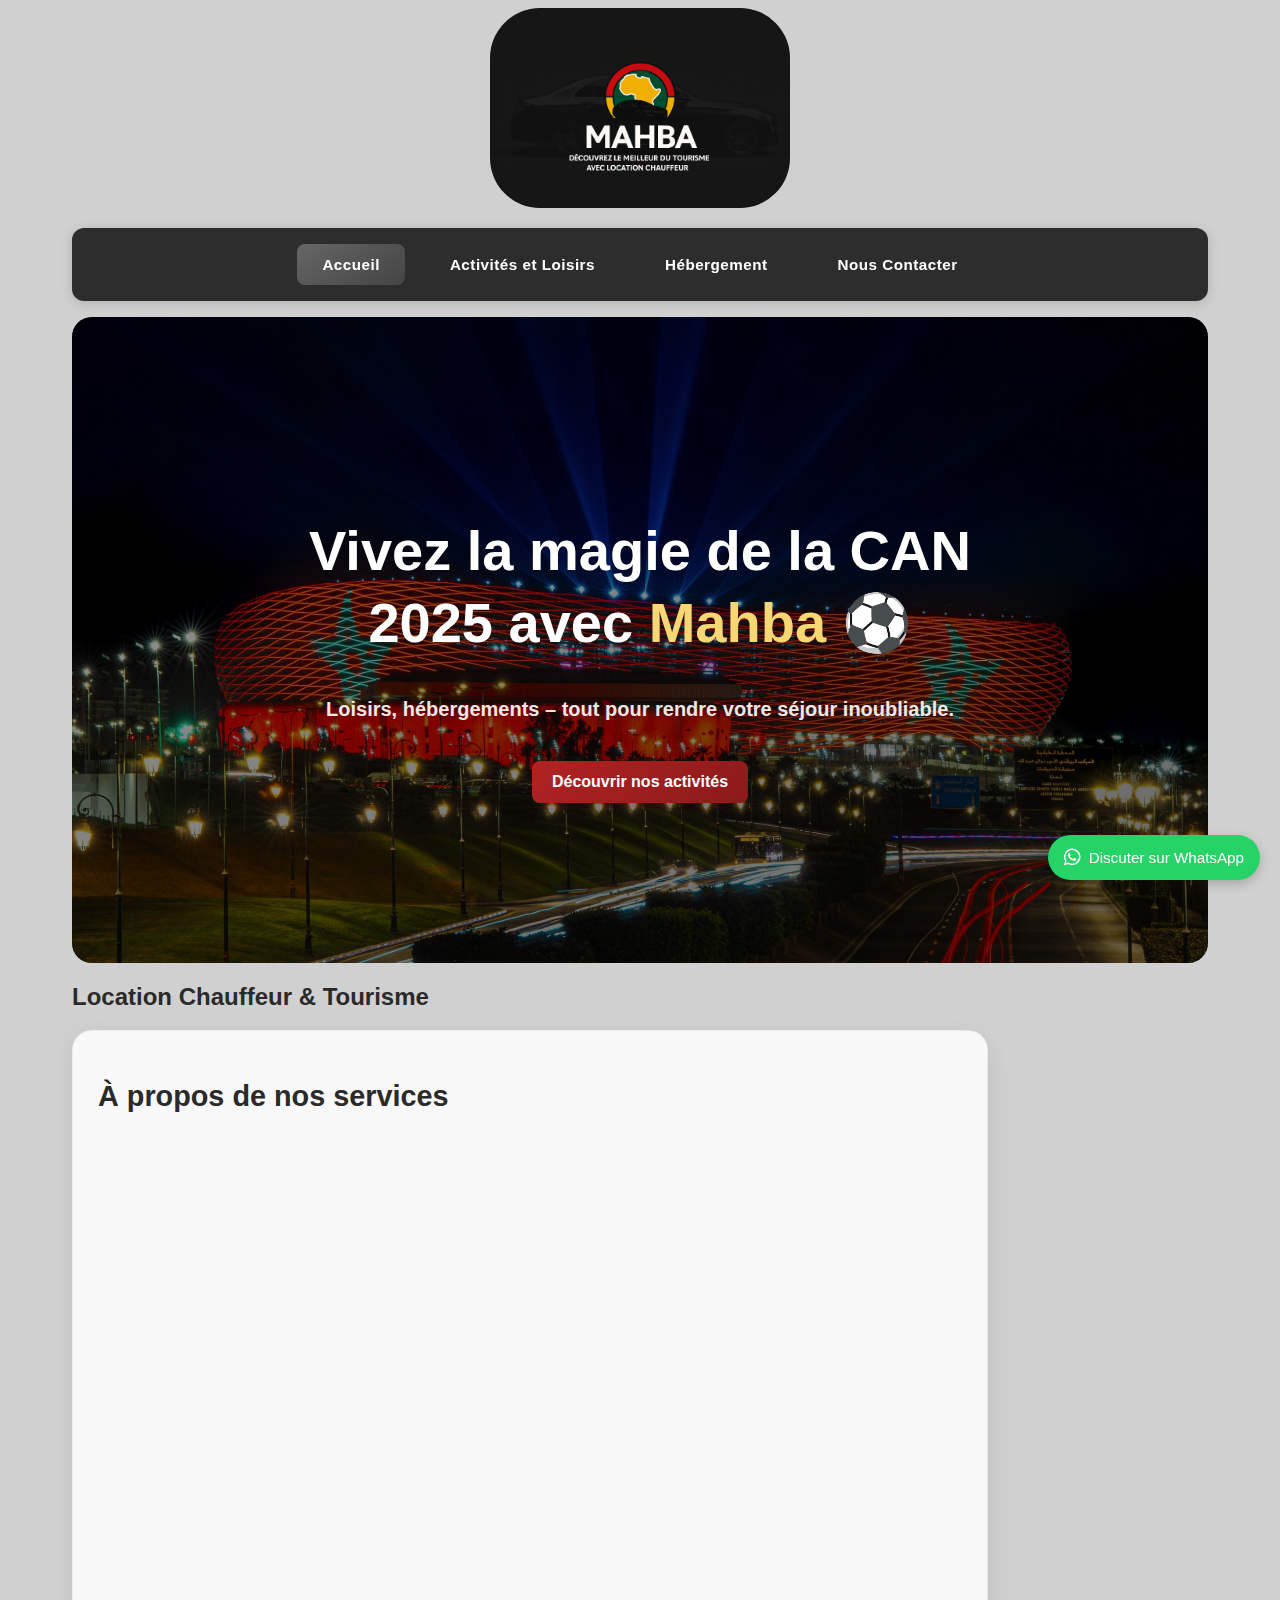
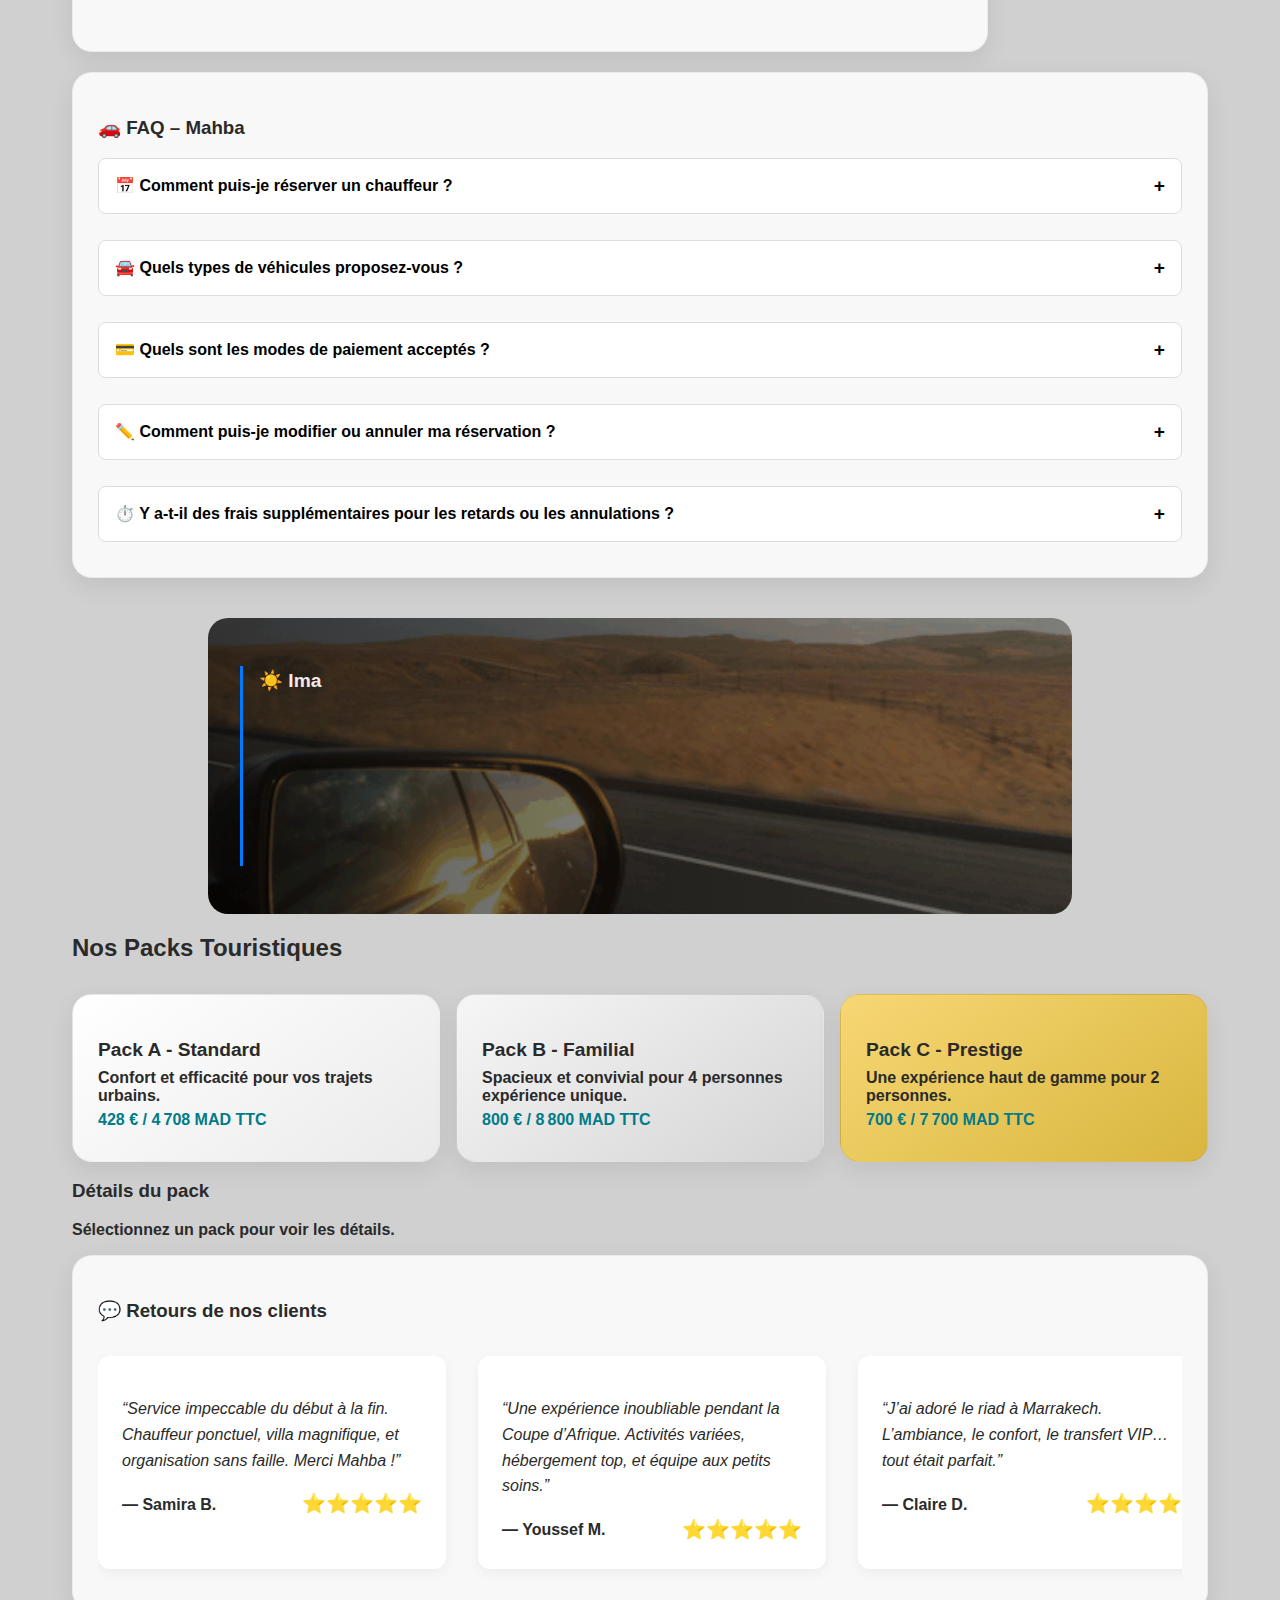
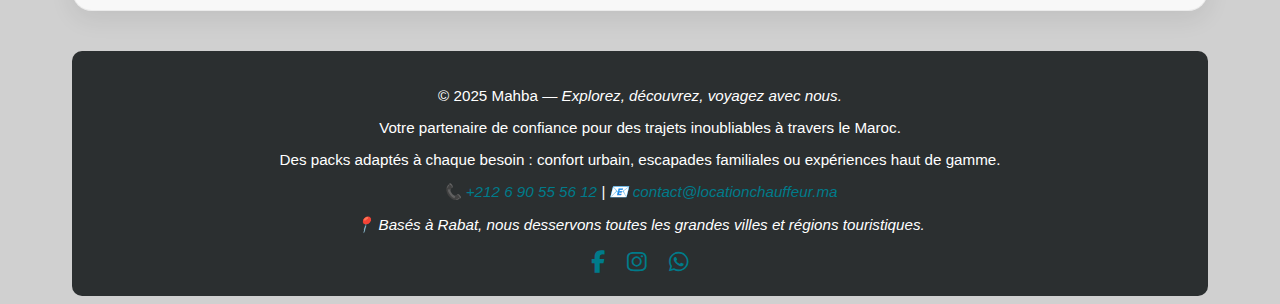
<file: Site/template/index.html>
<!DOCTYPE html>
<html lang="fr">
<head>
  <meta charset="UTF-8">
  <meta name="viewport" content="width=device-width, initial-scale=1.0">
  <title>Accueil - Mahba</title>
  <link rel="stylesheet" href="/Site/styles/styles.css">
  <link rel="stylesheet" href="https://cdnjs.cloudflare.com/ajax/libs/font-awesome/6.5.0/css/all.min.css">
  <link href="https://fonts.googleapis.com/css2?family=Playfair+Display&display=swap" rel="stylesheet">

</head>
<body>
  <!-- Top Section with Logo -->
  <div class="top-section">
    <img src="/Site/styles/images/logo.png" alt="Logo" class="logo">
  </div>

  <!-- Navigation Section -->
  <nav class="navigation">
    <div class="menu-toggle" id="menuToggle">&#9776;</div>
    <ul id="navList">
      <li><a href="index.html" class="active">Accueil</a></li>
      <li><a href="activité.html">Activités et Loisirs</a></li>
      <li><a href="hébergement.html">Hébergement</a></li>
      <li><a href="contact.html">Nous Contacter</a></li>
    </ul>
  </nav>

  <!-- Hero Section -->
  <section class="hero">
    <div class="hero-text">
      <h1>Vivez la magie de la CAN 2025 avec<span> Mahba ⚽️ </span></h1>
      <p><b>Loisirs, hébergements – tout pour rendre votre séjour inoubliable.</b></p>
      <a href="activité.html" class="btn-hero">Découvrir nos activités</a>
    </div>
  </section>

  <!-- Header -->
  <header>
    <h2>Location Chauffeur & Tourisme</h2>
  </header>

  <!-- Main Content -->
  <main>
    <div class="content-container">

      <!-- À propos section -->
      <section class="packs-section">
        <div class="apropos-section fade-in">
          <div class="apropos-panel left-panel">
            <h2>À propos de nos services</h2>
            <section class="hero-banner" aria-label="Bannière d’accueil Mahba">
  <div class="hero-content">
    <!--<video autoplay muted loop playsinline class="hero-video" poster="assets/fallback.jpg">
    <source src="/styles/images/vidéo/vidéo-chauffeur.mp4" type="video/mp4" />
    Votre navigateur ne supporte pas la vidéo HTML5.
  </video>-->
    <h1>Bien plus qu’un trajet — une immersion sur mesure</h1>
    <p><strong>Chez Mahba, chaque service est une promesse : celle de vivre le Maroc autrement. Pas comme un touriste, mais comme un invité privilégié, guidé avec soin à travers des expériences authentiques, raffinées et profondément humaines.

🚗 Transferts privés, 🏡 hébergements sélectionnés, 🎟️ activités sur mesure, 🍽️ rencontres locales… Tout est pensé pour vous offrir un confort absolu, une liberté totale, et une connexion intime avec le territoire.

Du premier contact à votre dernier coucher de soleil, chaque détail est orchestré pour éveiller vos sens, apaiser votre esprit et nourrir votre curiosité. Vous ne suivez pas un itinéraire. Vous vivez une histoire. Avec Mahba, le Maroc devient un souvenir vivant — une émotion qui vous accompagne longtemps après le retour..</strong></p>
  </div>
  </div>
  <section class="card fade-in" id="faq-chauffeur">
  <h3>🚗 FAQ – Mahba</h3>
  <div class="faq-list">

    <div class="faq-item">
      <button class="faq-question" aria-expanded="false">📅 Comment puis-je réserver un chauffeur ?</button>
      <div class="faq-answer">
        <strong> Vous pouvez réserver directement via notre formulaire en ligne, par WhatsApp ou par téléphone. Nos équipes vous confirment la disponibilité en moins d’une heure.</strong>
      </div>
    </div>

    <div class="faq-item">
      <button class="faq-question" aria-expanded="false">🚘 Quels types de véhicules proposez-vous ?</button>
      <div class="faq-answer">
        <strong> proposons des berlines confort, des vans premium pour groupes, et des SUV haut de gamme. Tous nos véhicules sont climatisés, récents et équipés pour votre confort.</strong>
      </div>
    </div>

    <div class="faq-item">
      <button class="faq-question" aria-expanded="false">💳 Quels sont les modes de paiement acceptés ?</button>
      <div class="faq-answer">
       <strong> Nous acceptons les paiements par espèces, virement, Mais une fois sur place.</strong>
      </div>
    </div>

    <div class="faq-item">
      <button class="faq-question" aria-expanded="false">✏️ Comment puis-je modifier ou annuler ma réservation ?</button>
      <div class="faq-answer">
        <strong> Il vous suffit de nous contacter par WhatsApp ou email au moins 24h avant le départ. Les modifications sont gratuites, sous réserve de disponibilité.</strong>
      </div>
    </div>

    <div class="faq-item">
      <button class="faq-question" aria-expanded="false">⏱️ Y a-t-il des frais supplémentaires pour les retards ou les annulations ?</button>
      <div class="faq-answer">
       <strong> Les annulations tardives <12h ou les retards supérieurs à 30 min peuvent entraîner des frais. Nous vous informons toujours à l’avance pour éviter toute surprise. </strong>
      </div>
    </div>

  </div>
</section>
</section>
          <section class="typewriter-section" aria-label="Récit Coupe d’Afrique Mahba">
  <div id="typewriter" class="typewriter-text"></div>
</section>


        <!-- Nos Packs -->
<h2 class="section-title">Nos Packs Touristiques</h2>
<div class="packs">
  <div class="pack" id="packA" onclick="showDetails('A')">
    <div class="pack-content">
      <h3>Pack A - Standard</h3>
      <p><strong>Confort et efficacité pour vos trajets urbains.</strong></p>
      <p class="price">428 € / 4 708 MAD TTC</p>
    </div>
  </div>

  <div class="pack" id="packB" onclick="showDetails('B')">
    <div class="pack-content">
      <h3>Pack B - Familial</h3>
      <p><strong>Spacieux et convivial pour 4 personnes expérience unique.</strong></p>
      <p class="price">800 € / 8 800 MAD TTC</p>
    </div>
  </div>

  <div class="pack" id="packC" onclick="showDetails('C')">
    <div class="pack-content">
      <h3>Pack C - Prestige</h3>
      <p><strong>Une expérience haut de gamme pour 2 personnes.</strong></p>
      <p class="price">700 € / 7 700 MAD TTC</p>
    </div>
  </div>
</div>


        <!-- Details Section -->
        <div id="packDetails" class="pack-details hidden">
          <h3>Détails du pack</h3>
          <p id="detailsText"><strong>Sélectionnez un pack pour voir les détails.</strong></p>
        </div>
      </section>
    </div>
  </main>
  <section class="card fade-in" id="temoignages">
  <h3>💬 Retours de nos clients</h3>
  <div class="temoignage-carousel">

    <div class="temoignage-card">
      <p class="avis">“Service impeccable du début à la fin. Chauffeur ponctuel, villa magnifique, et organisation sans faille. Merci Mahba !”</p>
      <div class="client-info">
        <strong>— Samira B.</strong>
        <span class="stars">⭐⭐⭐⭐⭐</span>
      </div>
    </div>

    <div class="temoignage-card">
      <p class="avis">“Une expérience inoubliable pendant la Coupe d’Afrique. Activités variées, hébergement top, et équipe aux petits soins.”</p>
      <div class="client-info">
        <strong>— Youssef M.</strong>
        <span class="stars">⭐⭐⭐⭐⭐</span>
      </div>
    </div>

    <div class="temoignage-card">
      <p class="avis">“J’ai adoré le riad à Marrakech. L’ambiance, le confort, le transfert VIP… tout était parfait.”</p>
      <div class="client-info">
        <strong>— Claire D.</strong>
        <span class="stars">⭐⭐⭐⭐</span>
      </div>
    </div>

  </div>
</section>
<!-- footer -->
  <footer class="footer">
  <p>© 2025 Mahba — <em>Explorez, découvrez, voyagez avec nous.</em></p>
  <p>Votre partenaire de confiance pour des trajets inoubliables à travers le Maroc.</p>
  <p>Des packs adaptés à chaque besoin : confort urbain, escapades familiales ou expériences haut de gamme.</p>

  <address>
    <p>
      📞 <a href="tel:+212690565512" aria-label="Appeler Location Chauffeur">+212 6 90 55 56 12</a> |
      📧 <a href="mailto:contact@locationchauffeur.ma" aria-label="Envoyer un e-mail à Location Chauffeur">contact@locationchauffeur.ma</a>
    </p>
    <p>📍 Basés à Rabat, nous desservons toutes les grandes villes et régions touristiques.</p>
  </address>

  <div class="social-icons">
    <a href="https://www.facebook.com/locationchauffeur" target="_blank" rel="noopener noreferrer" aria-label="Page Facebook Location Chauffeur">
      <i class="fab fa-facebook-f" aria-hidden="true"></i>
    </a>
    <a href="https://www.instagram.com/locationchauffeur" target="_blank" rel="noopener noreferrer" aria-label="Profil Instagram Location Chauffeur">
      <i class="fab fa-instagram" aria-hidden="true"></i>
    </a>
    <a href="https://wa.me/212600000000" target="_blank" rel="noopener noreferrer" aria-label="Contacter via WhatsApp">
      <i class="fab fa-whatsapp" aria-hidden="true"></i>
    </a>
  </div>
</footer>

  <!-- Bandeau WhatsApp Mobile -->
<a href="https://wa.me/212690565512" class="whatsapp-banner" target="_blank" rel="noopener noreferrer" aria-label="Contactez-nous sur WhatsApp">
  <i class="fab fa-whatsapp"></i>
  <span>Discuter sur WhatsApp</span>
</a>
<div class="text-anime">
<script src="/Site/scripts/main.js" defer></script>
<script src="/Site/scripts/write-text.js" defer></script>
</div>
</body>
</html>
</file>
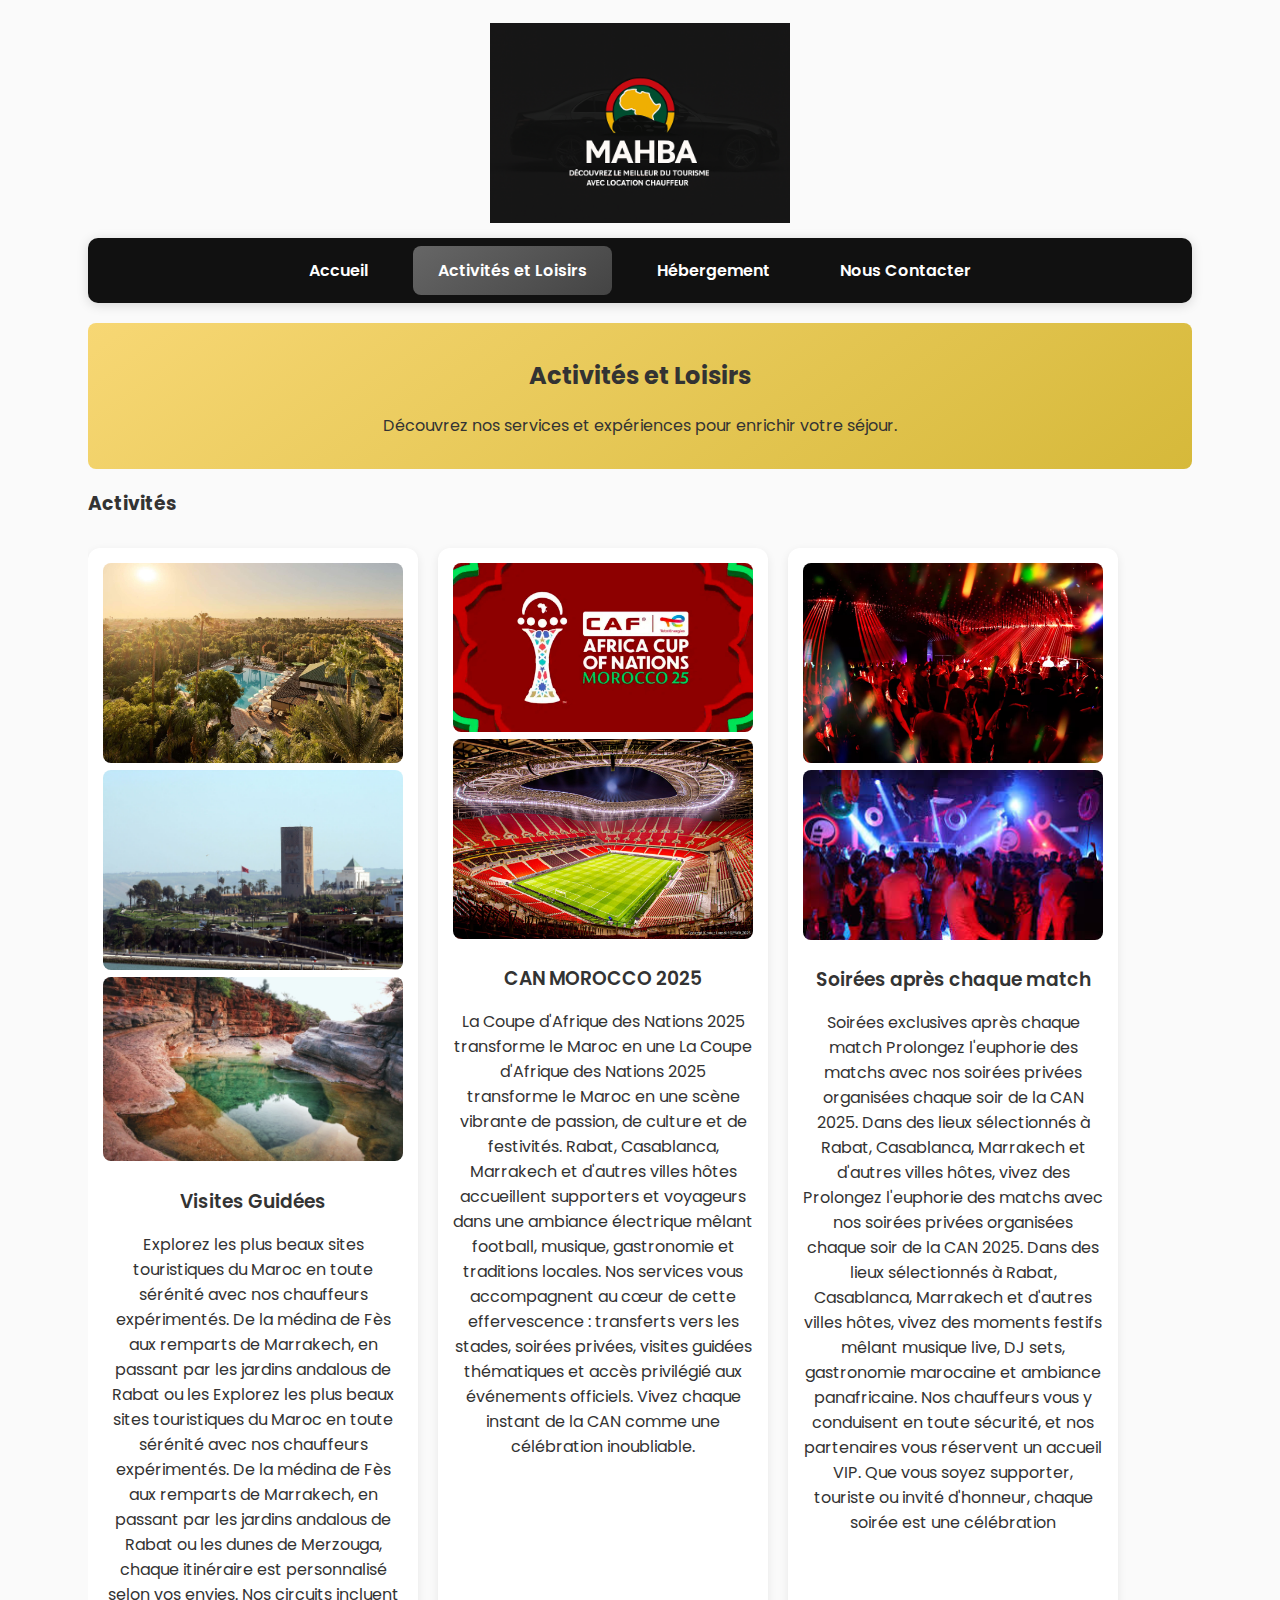
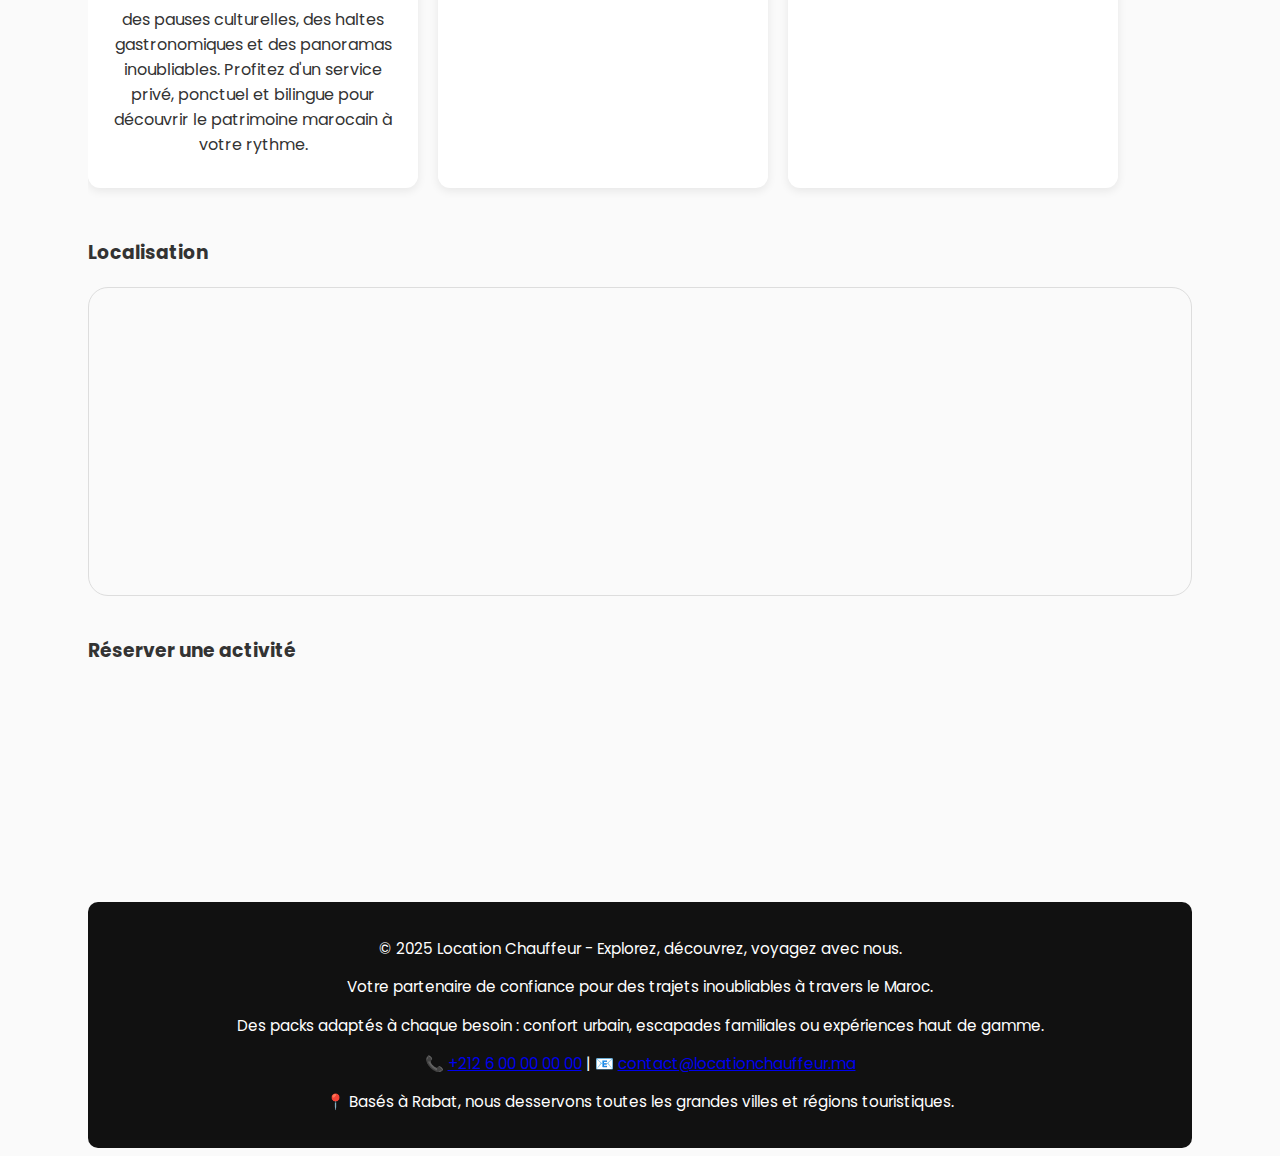
<file: template/activité.html>
<!DOCTYPE html>
<html lang="fr">
<head>
  <meta charset="UTF-8" />
  <meta name="viewport" content="width=device-width, initial-scale=1.0" />
  <title>Activités et Loisirs - Location Chauffeur</title>
  <link rel="stylesheet" href="/styles/styles.css" />
  <link href="https://fonts.googleapis.com/css2?family=Poppins:wght@400;600&display=swap" rel="stylesheet">
  <script>
    document.addEventListener("DOMContentLoaded", function () {
      const toggle = document.getElementById("menuToggle");
      const navList = document.getElementById("navList");
      toggle.addEventListener("click", () => {
        navList.classList.toggle("open");
      });

      const fadeElements = document.querySelectorAll(".fade-in");
      const observer = new IntersectionObserver((entries) => {
        entries.forEach((entry) => {
          if (entry.isIntersecting) entry.target.classList.add("visible");
        });
      });
      fadeElements.forEach((el) => observer.observe(el));
    });
  </script>
</head>
<body>

  <!-- Top Section with Logo -->
  <div class="top-section">
    <img src="/styles/images/logo.png" alt="Logo" class="logo" />
  </div>

  <!-- Navigation Section -->
  <nav class="navigation">
    <div class="menu-toggle" id="menuToggle">&#9776;</div>
    <ul id="navList">
      <li><a href="index.html">Accueil</a></li>
      <li><a href="activité.html" class="active">Activités et Loisirs</a></li>
      <li><a href="hébergement.html">Hébergement</a></li>
      <li><a href="contact.html">Nous Contacter</a></li>
    </ul>
  </nav>

  <!-- Header -->
  <header>
    <h2>Activités et Loisirs</h2>
    <p>Découvrez nos services et expériences pour enrichir votre séjour.</p>
  </header>

  <section>
  <h3 class="section-title">Activités</h3>
  <div class="carousel">
    <div class="slide">
      <div class="slide-gallery">
        <img src="/styles/images/accueil-la-mamounia-vue-drone.jpeg" alt="Visite 1" />
        <img src="/styles/images/rabat-private-day-trip.jpg" alt="Visite 2" />
        <img src="/styles/images/nature-wildlife-trips-in-morocco-1200x675.png" alt="Visite 3" />
      </div>
      <h3>Visites Guidées</h3>
      <p>Explorez les plus beaux sites touristiques du Maroc en toute sérénité avec nos chauffeurs expérimentés. De la médina de Fès aux remparts de Marrakech, en passant par les jardins andalous de Rabat ou les Explorez les plus beaux sites touristiques du Maroc en toute sérénité avec nos chauffeurs expérimentés. De la médina de Fès aux remparts de Marrakech, en passant par les jardins andalous de Rabat ou les dunes de Merzouga, chaque itinéraire est personnalisé selon vos envies. Nos circuits incluent des pauses culturelles, des haltes gastronomiques et des panoramas inoubliables. Profitez d'un service privé, ponctuel et bilingue pour découvrir le patrimoine marocain à votre rythme.</p>
    </div>

    <div class="slide">
      <div class="slide-gallery">
        <img src="/styles/images/afcon25_logo_poster-1024x576-1.jpg" alt="Événement 1" />
        <img src="/styles/images/stadeMoulay.jpeg" alt="Evenement 2" />
      </div>
      <h3>CAN MOROCCO 2025</h3>
      <p>La Coupe d'Afrique des Nations 2025 transforme le Maroc en une La Coupe d'Afrique des Nations 2025 transforme le Maroc en une scène vibrante de passion, de culture et de festivités. Rabat, Casablanca, Marrakech et d'autres villes hôtes accueillent supporters et voyageurs dans une ambiance électrique mêlant football, musique, gastronomie et traditions locales. Nos services vous accompagnent au cœur de cette effervescence : transferts vers les stades, soirées privées, visites guidées thématiques et accès privilégié aux événements officiels. Vivez chaque instant de la CAN comme une célébration inoubliable.</p>
    </div>

    <div class="slide">
      <div class="slide-gallery">
        <img src="/styles/images/club555.webp" alt="Nature 1" />
        <img src="/styles/images/club66.jpeg" alt="Nature 2" />
      </div>
      <h3>Soirées après chaque match</h3>
      <p>Soirées exclusives après chaque match Prolongez l'euphorie des matchs avec nos soirées privées organisées chaque soir de la CAN 2025. Dans des lieux sélectionnés à Rabat, Casablanca, Marrakech et d'autres villes hôtes, vivez des Prolongez l'euphorie des matchs avec nos soirées privées organisées chaque soir de la CAN 2025. Dans des lieux sélectionnés à Rabat, Casablanca, Marrakech et d'autres villes hôtes, vivez des moments festifs mêlant musique live, DJ sets, gastronomie marocaine et ambiance panafricaine. Nos chauffeurs vous y conduisent en toute sécurité, et nos partenaires vous réservent un accueil VIP. Que vous soyez supporter, touriste ou invité d'honneur, chaque soirée est une célébration</p>
    </div>
  </div>
</section>




  <!-- Carte Interactive -->
  <section style="margin-top:40px;">
    <h3 class="section-title">Localisation</h3>
    <div class="video-container">
      <iframe
        src="https://www.google.com/maps/embed?pb=!1m18!1m12!1m3!1d3239.9999999999995!2d-6.849999999999999!3d33.971999999999994!2m3!1f0!2f0!3f0!3m2!1i1024!2i768!4f13.1!3m3!1m2!1s0xd0b8b8b8b8b8b8b%3A0x123456789abcdef!2sRabat!5e0!3m2!1sfr!2sma!4v0000000000000"
        width="100%" height="300" style="border:0;" allowfullscreen="" loading="lazy"
      ></iframe>
    </div>
  </section>

  <!-- Contact Direct -->
  <section style="margin-top:40px;">
    <h3 class="section-title">Réserver une activité</h3>
    <div class="apropos-panel fade-in" style="text-align:center;">
      <p>Contactez-nous directement pour réserver ou poser vos questions :</p>
      <a href="https://wa.me/212690565512" target="_blank" class="btn-hero" style="margin:10px;">📱 WhatsApp</a>
      <a href="tel:+212690565512" class="btn-hero" style="margin:10px;">📞 Appeler</a>
      <a href="mailto:contact@locationchauffeur.ma" class="btn-hero" style="margin:10px;">✉️ Email</a>
    </div>
  </section>

   <!-- Footer -->
  <footer class="footer">
  <p>© 2025 Location Chauffeur - Explorez, découvrez, voyagez avec nous.</p>
  <p>Votre partenaire de confiance pour des trajets inoubliables à travers le Maroc.</p>
  <p>Des packs adaptés à chaque besoin : confort urbain, escapades familiales ou expériences haut de gamme.</p>
  <p>📞 <a href="tel:+212600000000">+212 6 00 00 00 00</a> | 📧 <a href="mailto:contact@locationchauffeur.ma">contact@locationchauffeur.ma</a></p>
  <p>📍 Basés à Rabat, nous desservons toutes les grandes villes et régions touristiques.</p>

  <div class="social-icons">
    <a href="https://www.facebook.com/locationchauffeur" target="_blank" aria-label="Facebook">
      <i class="fab fa-facebook-f"></i>
    </a>
    <a href="https://www.instagram.com/locationchauffeur" target="_blank" aria-label="Instagram">
      <i class="fab fa-instagram"></i>
    </a>
    <a href="https://wa.me/212600000000" target="_blank" aria-label="WhatsApp">
      <i class="fab fa-whatsapp"></i>
    </a>
  </div>
</footer>

  <!-- Fade-in animation script -->
  <script>
    const fadeElements = document.querySelectorAll('.fade-in');
    const observer = new IntersectionObserver(entries => {
      entries.forEach(entry => {
        if (entry.isIntersecting) entry.target.classList.add('visible');
      });
    }, { threshold: 0.1 });
    fadeElements.forEach(el => observer.observe(el));
  </script>

</body>
</html>
</file>
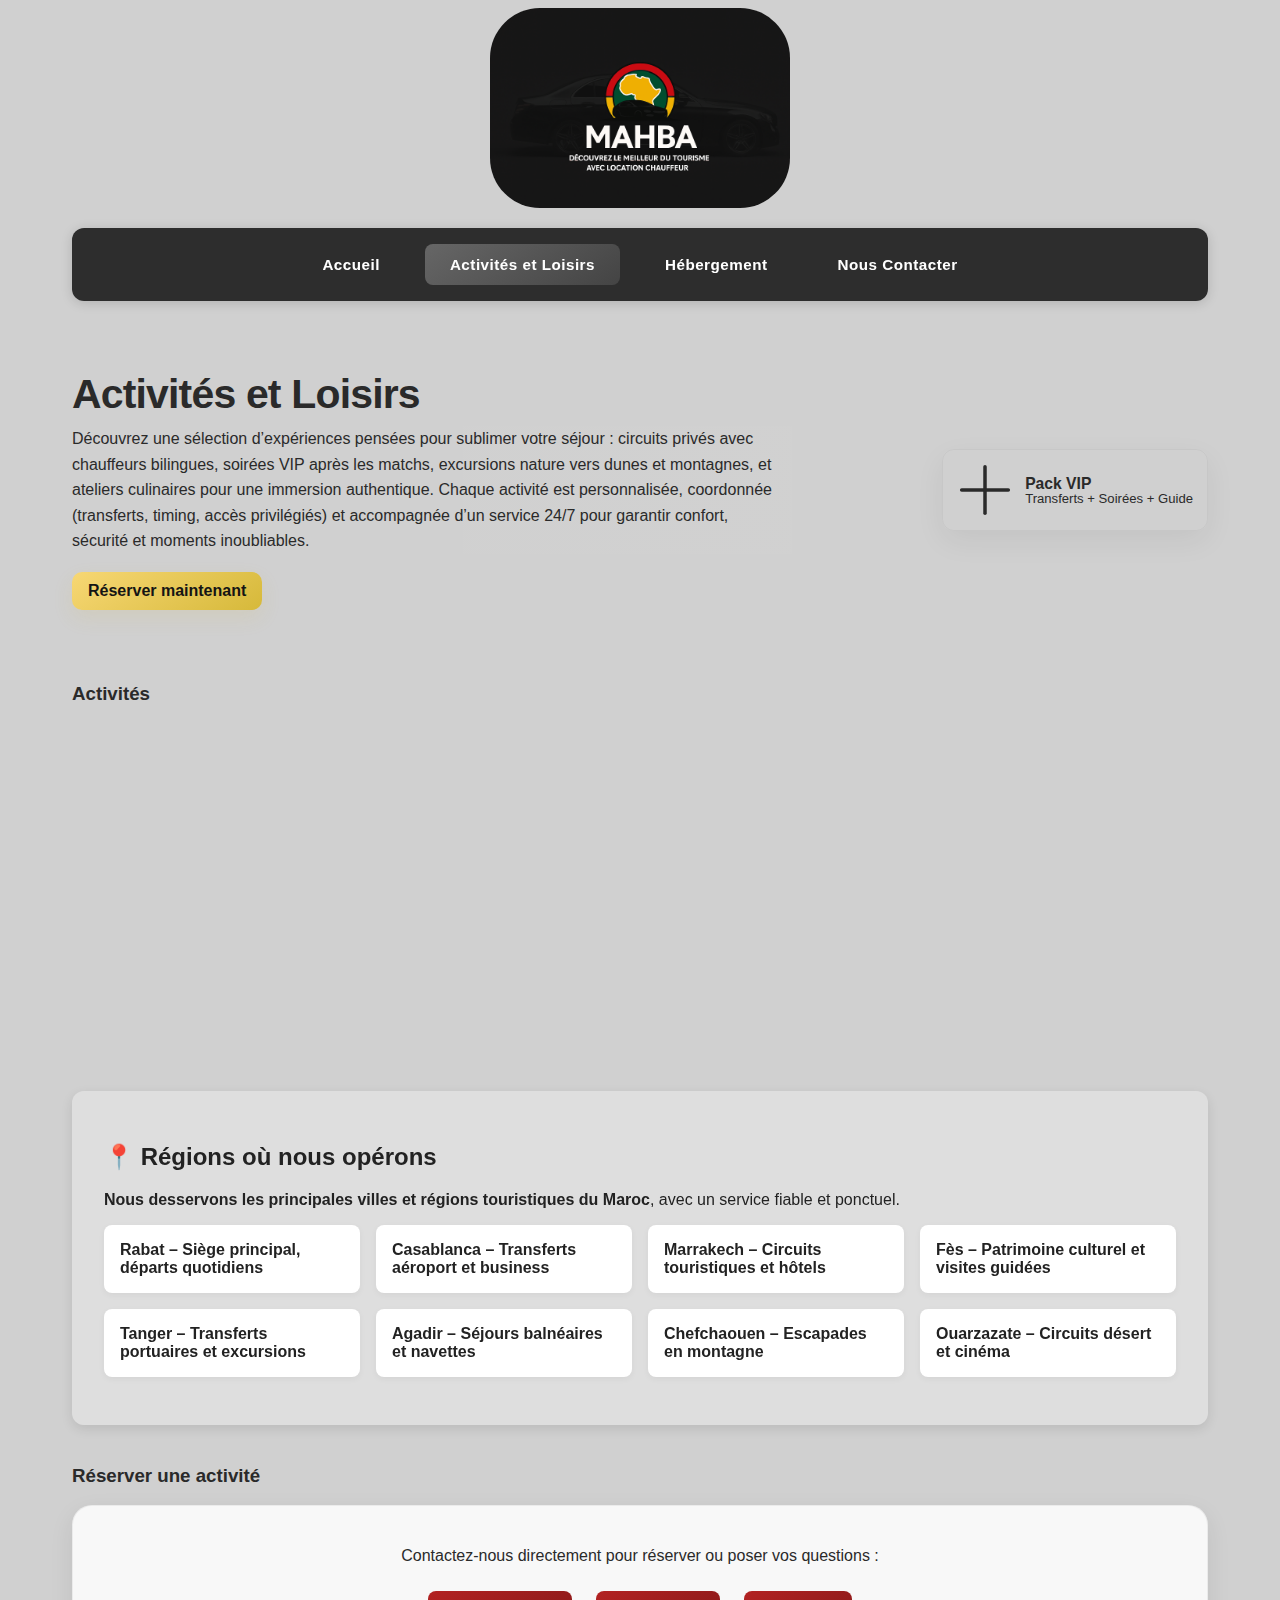
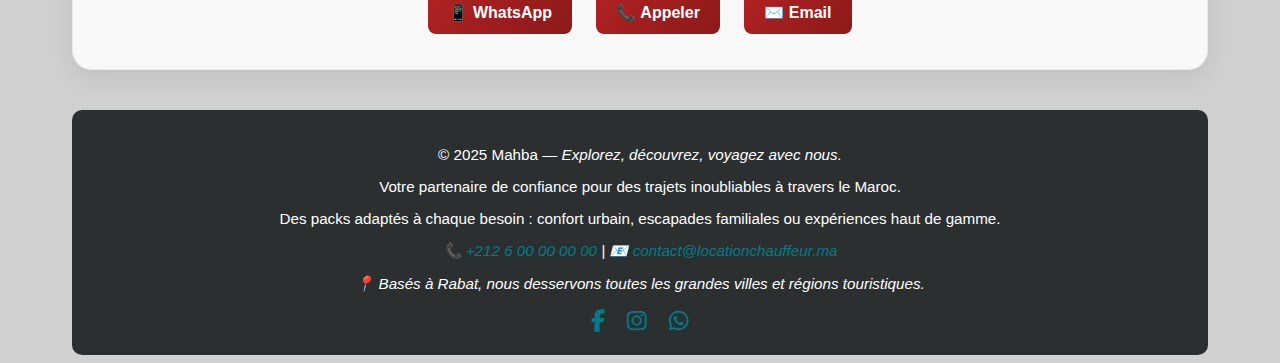
<file: Site/template/activité.html>
<!DOCTYPE html>
<html lang="fr">
<head>
  <meta charset="UTF-8" />
  <meta name="viewport" content="width=device-width, initial-scale=1.0" />
  <title>Activités et Loisirs - Mahba</title>
  <link rel="stylesheet" href="/Site/styles/styles.css" />
  <link rel="stylesheet" href="https://cdnjs.cloudflare.com/ajax/libs/font-awesome/6.5.0/css/all.min.css">
  <link href="https://fonts.googleapis.com/css2?family=Playfair+Display&display=swap" rel="stylesheet">
  <script>
    document.addEventListener("DOMContentLoaded", function () {
      const toggle = document.getElementById("menuToggle");
      const navList = document.getElementById("navList");
      toggle.addEventListener("click", () => {
        navList.classList.toggle("open");
      });

      const fadeElements = document.querySelectorAll(".fade-in");
      const observer = new IntersectionObserver((entries) => {
        entries.forEach((entry) => {
          if (entry.isIntersecting) entry.target.classList.add("visible");
        });
      });
      fadeElements.forEach((el) => observer.observe(el));
    });
  </script>
</head>
<body>

  <!-- Top Section with Logo -->
  <div class="top-section">
    <img src="/Site/styles/images/logo.png" alt="Logo" class="logo" />
  </div>

  <!-- Navigation Section -->
  <nav class="navigation">
    <div class="menu-toggle" id="menuToggle">&#9776;</div>
    <ul id="navList">
      <li><a href="index.html">Accueil</a></li>
      <li><a href="activité.html" class="active">Activités et Loisirs</a></li>
      <li><a href="hébergement.html">Hébergement</a></li>
      <li><a href="contact.html">Nous Contacter</a></li>
    </ul>
  </nav>

  <!-- Header -->
 <header class="hero-header">
  <div class="hero-inner container">
    <div class="hero-left">
      <h1 class="hero-title">Activités et Loisirs</h1>
      <p class="hero-sub">
        Découvrez une sélection d’expériences pensées pour sublimer votre séjour : circuits privés avec chauffeurs bilingues, soirées VIP après les matchs, excursions nature vers dunes et montagnes, et ateliers culinaires pour une immersion authentique. Chaque activité est personnalisée, coordonnée (transferts, timing, accès privilégiés) et accompagnée d’un service 24/7 pour garantir confort, sécurité et moments inoubliables.
      </p>

      <div class="hero-ctas">
        <a class="btn primary" href="https://wa.me/212690565512">Réserver maintenant</a>
       <!--- <a class="btn ghost" href="#activities">Voir les activités</a> -->
      </div>
    </div>

    <div class="hero-right" aria-hidden="true">
      <div class="hero-card">
        <svg class="icon-spot" width="56" height="56" viewBox="0 0 24 24" fill="none" aria-hidden="true">
          <path d="M12 2v20" stroke="currentColor" stroke-width="1.5" stroke-linecap="round"/>
          <path d="M2 12h20" stroke="currentColor" stroke-width="1.5" stroke-linecap="round"/>
        </svg>
        <div class="meta">
          <strong>Pack VIP</strong>
          <span>Transferts + Soirées + Guide</span>
        </div>
      </div>
    </div>
  </div>
</header>


  <section>
  <h3 class="section-title">Activités</h3>
  <div class="carousel">
    <div class="slide">
      <div class="slide-gallery">
        <img src="/Site/styles/images/accueil-la-mamounia-vue-drone.jpeg" alt="Visite 1" />
        <img src="/Site/styles/images/rabat-private-day-trip.jpg" alt="Visite 2" />
        <img src="/Site/styles/images/nature-wildlife-trips-in-morocco-1200x675.png" alt="Visite 3" />
        <img src="/Site/styles/images/desert-of-merzouga-nature-morocco-800x450.webp" alt="Visite 4" />
      </div>
      <article class="desc-block">
      <h3>Visites Guidées</h3>

      <div class="desc-text" id="desc-3" aria-hidden="true">
        <p>
          Explorez les plus beaux sites touristiques du Maroc en toute sérénité avec nos chauffeurs expérimentés. De la médina de Fès aux remparts de Marrakech, en passant par les jardins andalous de Rabat ou les dunes de Merzouga, chaque itinéraire est personnalisé selon vos envies. Nos circuits incluent des pauses culturelles, des haltes gastronomiques et des panoramas inoubliables. Profitez d'un service privé, ponctuel et bilingue pour découvrir le patrimoine marocain à votre rythme.
        </p>
      </div>

      <button class="toggle-desc" aria-controls="desc-3" aria-expanded="false">Voir plus</button>
    </article>
  </div>

  <div class="slide">
    <div class="slide-gallery">
      <img src="/Site/styles/images/afcon25_logo_poster-1024x576-1.jpg" alt="Événement 1" />
      <img src="/Site/styles/images/stadeMoulay.jpeg" alt="Événement 2" />
      <img src="/Site/styles/images/stadeMoulayExt.jpeg" alt="Événement 3" />
    </div>

    <article class="desc-block">
      <h3>CAN MOROCCO 2025</h3>

      <div class="desc-text" id="desc-1" aria-hidden="true">
        <p>
          La Coupe d'Afrique des Nations 2025 transforme le Maroc en une scène vibrante de passion, de culture et de festivités. Rabat, Casablanca, Marrakech et d'autres villes hôtes accueillent supporters et voyageurs dans une ambiance électrique mêlant football, musique, gastronomie et traditions locales. Nos services vous accompagnent au cœur de cette effervescence : transferts vers les stades, soirées privées, visites guidées thématiques et accès privilégié aux événements officiels. Vivez chaque instant de la CAN comme une célébration inoubliable.
        </p>
      </div>

      <button class="toggle-desc" aria-controls="desc-1" aria-expanded="false">Voir plus</button>
    </article>
  </div>

  <div class="slide">
    <div class="slide-gallery">
      <img src="/Site/styles/images/club555.webp" alt="Soirée 1" />
      <img src="/Site/styles/images/club66.jpeg" alt="Soirée 2" />
    </div>

    <article class="desc-block">
      <h3>Soirées après chaque match</h3>

      <div class="desc-text" id="desc-2" aria-hidden="true">
        <p>
          Prolongez l'euphorie des matchs avec nos soirées privées organisées chaque soir de la CAN 2025. Dans des lieux sélectionnés à Rabat, Casablanca, Marrakech et d'autres villes hôtes, vivez des moments festifs mêlant musique live, DJ sets, gastronomie marocaine et ambiance panafricaine. Nos chauffeurs vous y conduisent en toute sécurité, et nos partenaires vous réservent un accueil VIP.
        </p>
      </div>

      <button class="toggle-desc" aria-controls="desc-2" aria-expanded="false">Voir plus</button>
    </article>
  </div>
  </div>
</section>




  <section class="region-card fade-in" aria-label="Régions desservies">
  <h2><strong>📍 Régions où nous opérons</strong></h2>
  <p><strong>Nous desservons les principales villes et régions touristiques du Maroc</strong>, avec un service fiable et ponctuel.</p>

  <div class="region-list">
    <ul>
      <li><strong>Rabat</strong> – Siège principal, départs quotidiens</li>
      <li><strong>Casablanca</strong> – Transferts aéroport et business</li>
      <li><strong>Marrakech</strong> – Circuits touristiques et hôtels</li>
      <li><strong>Fès</strong> – Patrimoine culturel et visites guidées</li>
      <li><strong>Tanger</strong> – Transferts portuaires et excursions</li>
      <li><strong>Agadir</strong> – Séjours balnéaires et navettes</li>
      <li><strong>Chefchaouen</strong> – Escapades en montagne</li>
      <li><strong>Ouarzazate</strong> – Circuits désert et cinéma</li>
    </ul>
  </div>
</section>

    </div>
  </section>

  <!-- Contact Direct -->
  <section style="margin-top:40px;">
    <h3 class="section-title">Réserver une activité</h3>
    <div class="apropos-panel fade-in" style="text-align:center;">
      <p>Contactez-nous directement pour réserver ou poser vos questions :</p>
      <a href="https://wa.me/212690565512" target="_blank" class="btn-hero" style="margin:10px;">📱 WhatsApp</a>
      <a href="tel:+212690565512" class="btn-hero" style="margin:10px;">📞 Appeler</a>
      <a href="mailto:contact@locationchauffeur.ma" class="btn-hero" style="margin:10px;">✉️ Email</a>
    </div>
  </section>

   <!-- footer -->
  <footer class="footer">
  <p>© 2025 Mahba — <em>Explorez, découvrez, voyagez avec nous.</em></p>
  <p>Votre partenaire de confiance pour des trajets inoubliables à travers le Maroc.</p>
  <p>Des packs adaptés à chaque besoin : confort urbain, escapades familiales ou expériences haut de gamme.</p>

  <address>
    <p>
      📞 <a href="tel:+212600000000" aria-label="Appeler Location Chauffeur">+212 6 00 00 00 00</a> |
      📧 <a href="mailto:contact@locationchauffeur.ma" aria-label="Envoyer un e-mail à Location Chauffeur">contact@locationchauffeur.ma</a>
    </p>
    <p>📍 Basés à Rabat, nous desservons toutes les grandes villes et régions touristiques.</p>
  </address>

  <div class="social-icons">
    <a href="https://www.facebook.com/locationchauffeur" target="_blank" rel="noopener noreferrer" aria-label="Page Facebook Location Chauffeur">
      <i class="fab fa-facebook-f" aria-hidden="true"></i>
    </a>
    <a href="https://www.instagram.com/locationchauffeur" target="_blank" rel="noopener noreferrer" aria-label="Profil Instagram Location Chauffeur">
      <i class="fab fa-instagram" aria-hidden="true"></i>
    </a>
    <a href="https://wa.me/212600000000" target="_blank" rel="noopener noreferrer" aria-label="Contacter via WhatsApp">
      <i class="fab fa-whatsapp" aria-hidden="true"></i>
    </a>
  </div>
</footer>

  <!-- Fade-in animation script -->
  <script>
    const fadeElements = document.querySelectorAll('.fade-in');
    const observer = new IntersectionObserver(entries => {
      entries.forEach(entry => {
        if (entry.isIntersecting) entry.target.classList.add('visible');
      });
    }, { threshold: 0.1 });
    fadeElements.forEach(el => observer.observe(el));
  </script> 
<script src="/Site/scripts/toggle-desc.js" defer></script>
</body>
</html>
</file>
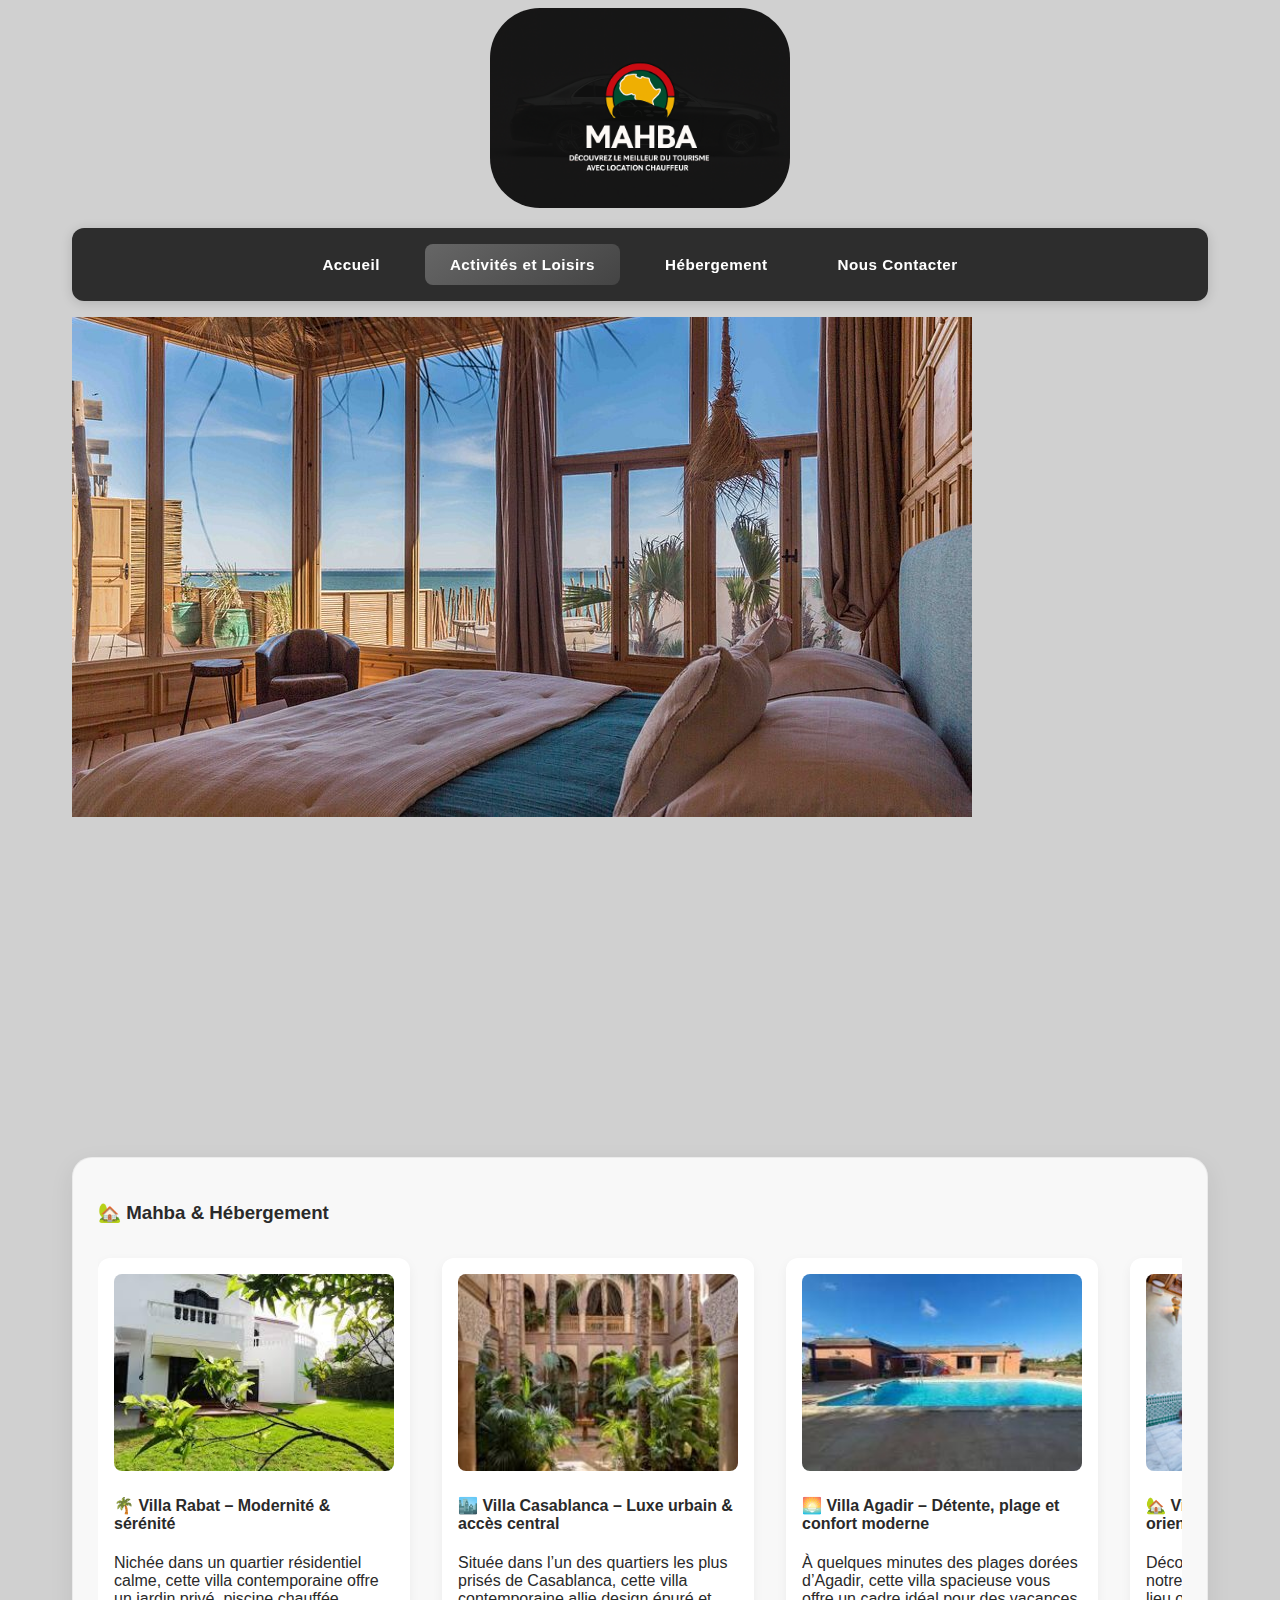
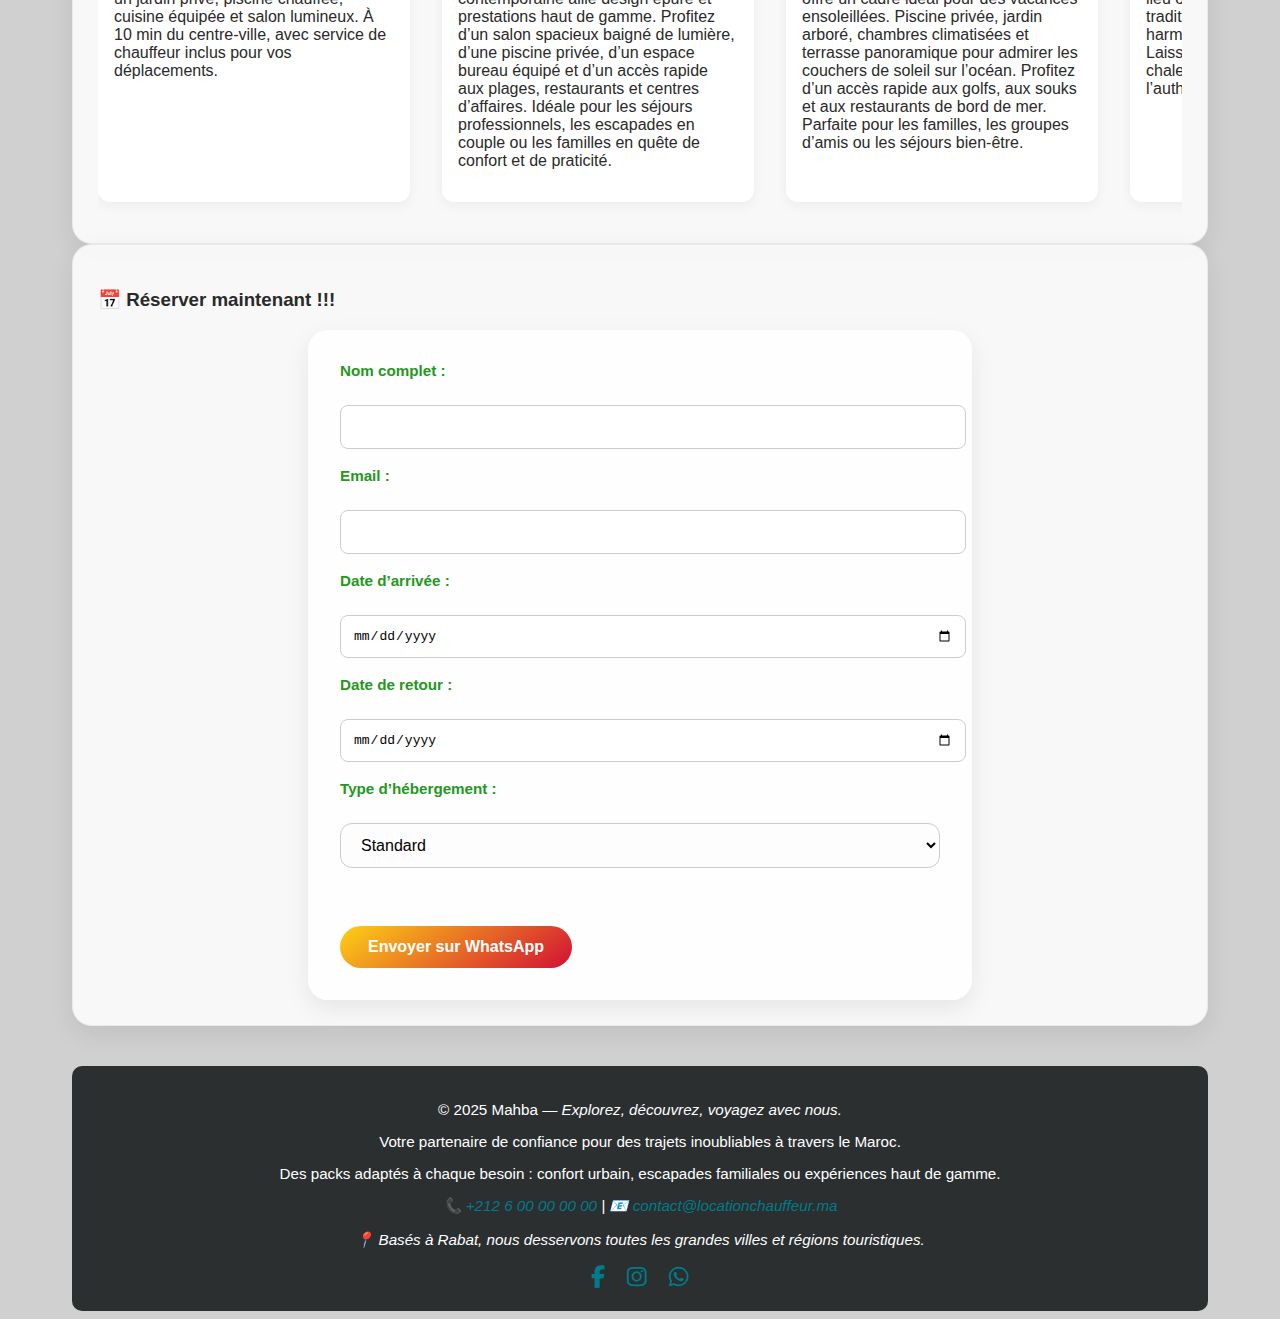
<file: Site/template/hébergement.html>
<!DOCTYPE html>
<html lang="fr">
<head>
  <meta charset="UTF-8" />
  <meta name="viewport" content="width=device-width, initial-scale=1.0" />
  <title>Mahba - Hébergement</title>
  <link rel="stylesheet" href="/Site/styles/styles.css" />
<link rel="stylesheet" href="https://cdnjs.cloudflare.com/ajax/libs/font-awesome/6.5.0/css/all.min.css">
<link href="https://fonts.googleapis.com/css2?family=Playfair+Display&display=swap" rel="stylesheet"></head>
<body>

  <!-- Top Section with Logo -->
  <div class="top-section">
    <img src="/Site/styles/images/logo.png" alt="Logo" class="logo" />
  </div>

  <!-- Navigation Section -->
  <nav class="navigation">
    <div class="menu-toggle" id="menuToggle">&#9776;</div>
    <ul id="navList">
      <li><a href="index.html">Accueil</a></li>
      <li><a href="activité.html" class="active">Activités et Loisirs</a></li>
      <li><a href="hébergement.html">Hébergement</a></li>
      <li><a href="contact.html">Nous Contacter</a></li>
    </ul>
  </nav>

  <!-- Header -->
  <header class="hero-accom animate-on-visible" role="banner" aria-label="Hébergement et services">
  <div class="hero-media">
    <img src="/Site/styles/images/chambre_vue.jpg" alt="Chambre élégante avec vue" class="hero-bg" />
    <div class="overlay"></div>
  </div>

  <div class="hero-content container">
    <div class="hero-left animate-item">
      <h1 class="hero-title">Hébergement & Services</h1>
      <p class="hero-sub">
        Confort, élégance et sérénité pour chaque étape de votre voyage. Choisissez parmi nos sélections d'hôtels partenaires, appartements privés et formules sur‑mesure — transferts, conciergerie 24/7 et expériences exclusives inclus.
      </p>

      <div class="hero-ctas">
       <!--- <a class="btn primary" href="#rooms">Voir les offres</a> -->
        <!--- <a class="btn ghost" href="#services">Nos services</a> -->
      </div>

      <ul class="hero-features" aria-hidden="false">
        <li><strong>Transferts inclus</strong> — accueil VIP à l'aéroport</li>
        <li><strong>Conciergerie 24/7</strong> — réservations & assistance</li>
        <li><strong>Options flexibles</strong> — famille, solo, groupes</li>
      </ul>
    </div>

    <aside class="hero-card animate-item" aria-hidden="true">
      <div class="price-badge">
        <span class="price">À partir de</span>
        <strong class="amount">150€</strong>
        <small class="per">/ nuit</small>
      </div>

      <div class="card-meta">
        <svg class="icon" viewBox="0 0 24 24" width="34" height="34" aria-hidden="true">
          <path fill="currentColor" d="M12 2L2 7v7c0 5 4 9 10 9s10-4 10-9V7l-10-5zM12 12a3 3 0 100-6 3 3 0 000 6z"/>
        </svg>
        <div>
          <div class="card-title">Pack Confort</div>
          <div class="card-sub">Petit-déjeuner + transfert</div>
        </div>
      </div>

      <a class="btn small" href="https://wa.me/212690565512">Réserver dès maintenant !!!</a>
    </aside>
  </div>
</header>


  <!-- Main Content -->
  <section class="card fade-in">
  <h3>🏡 Mahba & Hébergement</h3>
  <div class="hebergement-carousel">
    <div class="hebergement-card">
      <img src="/Site/styles/images/villa-marrake3.jpeg" alt="Villa moderne à Rabat" />
      <h4>🌴 Villa Rabat – Modernité & sérénité</h4>
      <p>Nichée dans un quartier résidentiel calme, cette villa contemporaine offre un jardin privé, piscine chauffée, cuisine équipée et salon lumineux. À 10 min du centre-ville, avec service de chauffeur inclus pour vos déplacements.</p>
    </div>
    <div class="hebergement-card">
      <img src="/Site/styles/images/villa-marrakes1.jpeg" alt="Villa moderne à Rabat" />
      <h4>🏙️ Villa Casablanca – Luxe urbain & accès central</h4>
      <p>Située dans l’un des quartiers les plus prisés de Casablanca, cette villa contemporaine allie design épuré et prestations haut de gamme. Profitez d’un salon spacieux baigné de lumière, d’une piscine privée, d’un espace bureau équipé et d’un accès rapide aux plages, restaurants et centres d’affaires. Idéale pour les séjours professionnels, les escapades en couple ou les familles en quête de confort et de praticité.</p>
    </div>
     <div class="hebergement-card">
      <img src="/Site/styles/images/villa-marrake2.jpeg" alt="Villa moderne à Rabat" />
      <h4>🌅 Villa Agadir – Détente, plage et confort moderne</h4>
      <p>À quelques minutes des plages dorées d’Agadir, cette villa spacieuse vous offre un cadre idéal pour des vacances ensoleillées. Piscine privée, jardin arboré, chambres climatisées et terrasse panoramique pour admirer les couchers de soleil sur l’océan. Profitez d’un accès rapide aux golfs, aux souks et aux restaurants de bord de mer. Parfaite pour les familles, les groupes d’amis ou les séjours bien-être.</p>
    </div>
     <div class="hebergement-card">
      <img src="/Site/styles/images/villa-4.jpeg" alt="Villa moderne à Marrakesh" />
      <h4>🏡 Villa Marrakech – Élégance orientale</h4>
      <p>Découvrez l’élégance intemporelle de notre Riad, niché dans la médina.
Un lieu où l’architecture marocaine traditionnelle se mêle harmonieusement au confort moderne.
Laissez-vous séduire par l’atmosphère chaleureuse, le service attentionné et l’authenticité d’un séjour inoubliable.</p>
    </div>
    <!-- Ajoute d'autres cartes ici -->
  </div>
</section>

    <section class="card fade-in">
      <h3>📅 Réserver maintenant !!!</h3>
      <form id="whatsappForm">
        <label for="nom">Nom complet :</label><br />
        <input type="text" id="nom" name="nom" required /><br /><br />

        <label for="email">Email :</label><br />
        <input type="email" id="email" name="email" required /><br /><br />

        <label for="date">Date d’arrivée :</label><br />
        <input type="date" id="date" name="date" required /><br /><br />

        <label for="date-retour">Date de retour :</label><br />
        <input type="date" id="date-retour" name="date-retour" required /><br /><br />

        <label for="hebergement">Type d’hébergement :</label><br />
        <select id="hebergement" name="hebergement" required>
          <option value="standard">Standard</option>
          <option value="familial">Familial</option>
          <option value="prestige">Prestige</option>
        </select><br /><br />

        <button type="submit" class="btn-hero">Envoyer sur WhatsApp</button>
      </form>
    </section>

    <!-- Modale de confirmation -->
    <div id="confirmationModal" class="modal">
      <div class="modal-content">
        <h3>Confirmer l’envoi</h3>
        <p id="messagePreview"></p>
        <div class="modal-actions">
          <button id="confirmSend" class="btn-hero">Oui, envoyer</button>
          <button id="cancelSend" class="btn-hero" style="background:#ccc; color:#333;">Annuler</button>
        </div>
      </div>
    </div>
  </main>

  <!-- footer -->
  <footer class="footer">
  <p>© 2025 Mahba — <em>Explorez, découvrez, voyagez avec nous.</em></p>
  <p>Votre partenaire de confiance pour des trajets inoubliables à travers le Maroc.</p>
  <p>Des packs adaptés à chaque besoin : confort urbain, escapades familiales ou expériences haut de gamme.</p>

  <address>
    <p>
      📞 <a href="tel:+212600000000" aria-label="Appeler Location Chauffeur">+212 6 00 00 00 00</a> |
      📧 <a href="mailto:contact@locationchauffeur.ma" aria-label="Envoyer un e-mail à Location Chauffeur">contact@locationchauffeur.ma</a>
    </p>
    <p>📍 Basés à Rabat, nous desservons toutes les grandes villes et régions touristiques.</p>
  </address>

  <div class="social-icons">
    <a href="https://www.facebook.com/locationchauffeur" target="_blank" rel="noopener noreferrer" aria-label="Page Facebook Location Chauffeur">
      <i class="fab fa-facebook-f" aria-hidden="true"></i>
    </a>
    <a href="https://www.instagram.com/locationchauffeur" target="_blank" rel="noopener noreferrer" aria-label="Profil Instagram Location Chauffeur">
      <i class="fab fa-instagram" aria-hidden="true"></i>
    </a>
    <a href="https://wa.me/212600000000" target="_blank" rel="noopener noreferrer" aria-label="Contacter via WhatsApp">
      <i class="fab fa-whatsapp" aria-hidden="true"></i>
    </a>
  </div>
</footer>

  <!-- Script externe -->
  <script src="/Site/scripts/hébergement.js" defer></script>
  <script src="/Site/scripts/anime.js" defer></script>
  <script src="/Site/scripts/toggle-desc.js" defer></script>
</body>
</html>
</file>
<file: Site/styles/styles.css>
/* =======================
   Base & Layout
======================= */
body {
  font-family: "Inter", "Poppins", Arial, sans-serif;
  background: #d0d0d0;
  color: #2a2a2a;
  padding: 0 clamp(1rem, 5vw, 80px);
  line-height: 1.6.a;
  scroll-behavior: smooth;
  overflow-x: hidden;
}

@media (max-width: 900px) {
  body { padding: 0 20px; }
}

.logo {
  height: 200px;
  display: block;
  margin: 0 auto 20px auto;
  border-radius: 50px;
}

/* =======================
   Barre de progression
======================= */
.loading-bar {
  height: 3px;
  width: 0;
  background: #2c5530;
  position: fixed;
  top: 0;
  left: 0;
  z-index: 1001;
  transition: width 0.3s ease;
}

/* =======================
   Bouton retour en haut
======================= */
.scroll-top {
  position: fixed;
  bottom: 20px;
  right: 20px;
  background: #2c5530;
  color: white;
  width: 50px;
  height: 50px;
  border-radius: 50%;
  display: flex;
  align-items: center;
  justify-content: center;
  cursor: pointer;
  opacity: 0;
  transition: all 0.3s ease;
  z-index: 999;
  border: none;
}

.scroll-top.visible {
  opacity: 1;
}

/* =======================
   Navigation
======================= */
.navigation {
  position: sticky;
  top: 0;
  z-index: 999;
  background: rgba(17, 17, 17, 0.85);
  border-radius: 12px;
  margin: 1rem auto;
  max-width: 1200px;
  padding: 0.5rem 1rem;
  box-shadow: 0 2px 12px rgba(0, 0, 0, 0.15);
  transition: background 0.3s ease;
}
.navigation ul {
  list-style: none;
  display: flex;
  justify-content: center;
  flex-wrap: wrap;
  margin: 0;
  padding: 0;
}
.navigation li {
  margin: 8px 10px;
}
.navigation a {
  color: white;
  text-decoration: none;
  font-weight: 600;
  padding: 12px 25px;
  display: block;
  border-radius: 8px;
  transition: all 0.3s ease;
  background-color: transparent;
  font-size: 0.95rem;
  letter-spacing: 0.5px;
}
.navigation a:hover {
  background: linear-gradient(145deg, #333, #555);
  transform: translateY(-2px);
  box-shadow: 0 4px 10px rgba(0, 0, 0, 0.25);
}
.navigation a.active {
  background: linear-gradient(145deg, #666, #444);
}
.menu-toggle {
  display: none;
  color: white;
  font-size: 26px;
  cursor: pointer;
  padding: 10px 15px;
}
@media (max-width: 768px) {
  .menu-toggle { display: block; }
  .navigation ul {
    display: none;
    flex-direction: column;
    width: 100%;
    background-color: #111;
  }
  .navigation ul.open { display: flex; }
  .navigation a {
    padding: 14px 20px;
    border-radius: 0;
  }
}

/* =======================
   Hero Section
======================= */
.hero {
  padding: clamp(80px, 20vh, 160px) 1rem;
  background: url('/Site/styles/images/stadeMoulayExt.jpeg') center/cover no-repeat;
  border-radius: 20px;
  position: relative;
  color: #fff;
}
.hero::after {
  content: "";
  position: absolute;
  inset: 0;
  background: linear-gradient(to bottom right, rgba(0,0,0,0.4), rgba(0,0,0,0.6));
  border-radius: 20px;
}
.hero-text {
  position: relative;
  z-index: 2;
  max-width: 700px;
  margin: 0 auto;
  text-align: center;
}
.hero h1 {
  font-size: clamp(2rem, 5vw, 3.5rem);
  font-weight: 700;
  line-height: 1.3;
}
.hero span {
  color: #f7d774;
}
.hero p {
  margin-top: 15px;
  font-size: 1.25rem;
  opacity: 0.9;
}
.btn-hero {
  display: inline-block;
  margin-top: 25px;
  background: linear-gradient(145deg, #f7d774, #d6b93a);
  color: #222;
  padding: 12px 28px;
  border-radius: 30px;
  font-weight: 600;
  text-decoration: none;
  transition: 0.3s;
}
.btn-hero:hover {
  transform: translateY(-2px);
  box-shadow: 0 5px 12px rgba(0,0,0,0.2);
}

.hero-banner {
  position: relative;
  color: white;
  padding: 8rem 2rem;
  text-align: center;
  overflow: hidden;
}

.hero-content {
  max-width: 800px;
  margin: 0 auto;
  opacity: 0;
  transform: translateY(40px);
  animation: fadeSlideIn 1.2s ease-out forwards;
}

.hero-gif {
  position: relative;
  height: 80vh;
  background: url('/Site/styles/images/car-driving-52.gif') center/cover no-repeat;
  display: flex;
  align-items: center;
  justify-content: center;
  text-align: center;
  color: #fff;
}

.hero-overlay {
  position: absolute;
  inset: 0;
  background: rgba(0,0,0,0.4); /* voile sombre pour lisibilité */
}

.hero-content {
  position: relative;
  z-index: 1;
  animation: fadeInUp 1.2s ease forwards;
}

.btn-hero {
  margin-top: 20px;
  background: linear-gradient(135deg, #b22222, #8b1a1a);
  color: #fff;
  padding: 12px 20px;
  border-radius: 8px;
  text-decoration: none;
  transition: transform 0.3s ease;
}
.btn-hero:hover { transform: scale(1.05); }

@keyframes fadeInUp {
  from { opacity: 0; transform: translateY(40px); }
  to { opacity: 1; transform: translateY(0); }
}

.cta-button {
  display: inline-block;
  margin-top: 2rem;
  padding: 0.8rem 1.6rem;
  background: #ffcc00;
  color: #000;
  font-weight: bold;
  border-radius: 8px;
  text-decoration: none;
  transition: background 0.3s ease;
}

.cta-button:hover {
  background: #e6b800;
}

@keyframes fadeSlideIn {
  to {
    opacity: 1;
    transform: translateY(0);
  }
}

@media (prefers-reduced-motion: reduce) {
  .hero-content {
    animation: none;
    opacity: 1;
    transform: none;
  }
}

.hero-video{
  top: 0; left: 0;
  width: 80%;
  height: 80%;
  object-fit: cover;
}

/* =======================
   Sections & Cards
======================= */
.apropos-section {
  display: flex;
  flex-wrap: wrap;
  gap: 20px;
  margin-bottom: 40px;
}
.apropos-panel, .card, .pack {
  background: rgba(255, 255, 255, 0.85);
  border: 1px solid rgba(0,0,0,0.05);
  box-shadow: 0 8px 24px rgba(0,0,0,0.08);
  transition: transform 0.3s ease, box-shadow 0.3s ease;
  border-radius: 20px;
  padding: 25px;
}
.apropos-panel:hover, .card:hover, .pack:hover {
  transform: translateY(-6px);
  box-shadow: 0 12px 24px rgba(0,0,0,0.12);
}
.right-panel {
  background: linear-gradient(135deg, #f4f4f4, #e1e5ea);
}
.apropos-panel h2 {
  font-size: 1.8em;
  margin-bottom: 15px;
  font-weight: 600;
}

/* =======================
   Compteurs statistiques
======================= */
.counter {
  display: flex;
  justify-content: center;
  gap: 20px;
  margin: 20px 0;
  flex-wrap: wrap;
}

.counter-item {
  text-align: center;
  padding: 15px;
  border-radius: 10px;
  background: rgba(255,255,255,0.9);
  box-shadow: 0 5px 15px rgba(0,0,0,0.1);
  transition: all 0.3s ease;
  min-width: 120px;
}

.counter-item:hover {
  transform: translateY(-5px);
}

.counter-number {
  font-size: 2rem;
  font-weight: bold;
  color: #2c5530;
  display: block;
}

.counter-text {
  font-size: 0.9rem;
  color: #666;
  margin-top: 5px;
}

/* =======================
   Packs
======================= */
.packs {
  display: flex;
  flex-wrap: wrap;
  gap: 1rem;
  justify-content: center;
  margin-top: 2rem;
}
.pack {
  flex: 1 1 300px;
  max-width: 320px;
  cursor: pointer;
}
.pack-content h3 {
  font-size: 1.2rem;
  margin-bottom: 0.5rem;
}
.pack-content p {
  margin: 0.4rem 0;
}
.price {
  font-weight: bold;
  color: #007B8A;
  font-size: 1rem;
}
#packA { background: linear-gradient(145deg, #ffffff, #eaeaea); }
#packB { background: linear-gradient(145deg, #f6f6f6, #d4d4d4); }
#packC { background: linear-gradient(145deg, #f7d774, #d8b63f); color: #2a2a2a; font-weight: 600;
}

/* =======================
   Modale
======================= */
.modal {
  display: none;
  position: fixed;
  z-index: 1000;
  left: 0; top: 0;
  width: 100%; height: 100%;
  background: rgba(0,0,0,0.6);
  justify-content: center;
  align-items: center;
}
.modal-content {
  background: #fff;
  color: #222;
  border-radius: 20px;
  padding: 2rem;
  box-shadow: 0 12px 32px rgba(0,0,0,0.2);
  animation: fadeIn 0.4s ease;
  max-width: 500px;
  text-align: center;
}
@keyframes fadeIn {
  from { opacity: 0; transform: scale(0.95); }
  to { opacity: 1; transform: scale(1); }
}
.modal-actions {
  margin-top: 20px;
  display: flex;
  justify-content: center;
  gap: 15px;
}
.modal-actions button {
  font-size: 1em;
  padding: 10px 20px;
  margin: 10px;
  border-radius: 8px;
  border: none;
  cursor: pointer;
}
#confirmSend {
  background-color: #3faf28;
  color: #fff;
}
#cancelSend {
  background-color: #c71c1c;
  color: #333;
}

/* =======================
   Footer & Social
======================= */
footer {
  text-align: center;
  margin-top: 40px;
  padding: 20px;
  background-color: #2b2f30;
  color: white;
  border-radius: 10px;
  font-size: 0.95em;
}
.footer a {
  color: #007B8A;
  text-decoration: none;
}
.social-icons {
  margin-top: 1rem;
}
.social-icons a {
  margin: 0 0.5rem;
  font-size: 1.4rem;
  color: #007B8A;
  transition: color 0.3s ease;
}
.social-icons a:hover {
  color: #005f6b;
}

/* =======================
   WhatsApp Banner
======================= */
.whatsapp-banner {
  position: fixed;
  bottom: 20px;
  right: 20px;
  background-color: #25D366;
  color: white;
  padding: 0.8rem 1rem;
  border-radius: 50px;
  font-size: 0.95rem;
  display: flex;
  align-items: center;
  gap: 0.5rem;
  box-shadow: 0 4px 12px rgba(0,0,0,0.2);
  text-decoration: none;
  z-index: 1000;
  transition: background-color 0.3s ease;
}

.whatsapp-banner:hover {
  background-color: #1DA851;
}

.whatsapp-banner i {
  font-size: 1.2rem;
}

/* =======================
   Formulaire de réservation
======================= */
form {
  background: rgba(255, 255, 255, 0.85);
  border-radius: 20px;
  padding: 2rem;
  box-shadow: 0 8px 24px rgba(0,0,0,0.08);
  max-width: 600px;
  margin: 0 auto;
  font-family: "Inter", "Poppins", sans-serif;
}

.form-group {
  position: relative;
  margin-bottom: 25px;
}

.form-input {
  width: 100%;
  padding: 12px 16px;
  border-radius: 12px;
  border: 1px solid #ccc;
  font-size: 1rem;
  background-color: #fdfdfd;
  transition: border-color 0.3s ease;
}

.form-input:focus {
  border-color: #007B8A;
  outline: none;
  box-shadow: 0 0 0 2px rgba(44, 85, 48, 0.2);
}

.floating-label {
  position: absolute;
  top: 50%;
  left: 15px;
  transform: translateY(-50%);
  background: white;
  padding: 0 5px;
  color: #777;
  transition: all 0.3s ease;
  pointer-events: none;
}

.form-input:focus + .floating-label,
.form-input:not(:placeholder-shown) + .floating-label {
  top: 0;
  font-size: 12px;
  color: #2c5530;
}

form label {
  display: block;
  margin-bottom: 8px;
  font-weight: 600;
  color: #269722;
  font-size: 0.95rem;
}

form select,
form textarea {
  width: 100%;
  padding: 12px 16px;
  margin-bottom: 20px;
  border-radius: 12px;
  border: 1px solid #ccc;
  font-size: 1rem;
  background-color: #fdfdfd;
  transition: border-color 0.3s ease;
}

form select:focus,
form textarea:focus {
  border-color: #007B8A;
  outline: none;
}

form .btn-hero {
  display: inline-block;
  background: linear-gradient(145deg, #fcd116, #d21034);
  color: white;
  font-weight: bold;
  border-radius: 30px;
  padding: 12px 28px;
  font-size: 1rem;
  cursor: pointer;
  transition: 0.3s;
  border: none;
}

form .btn-hero:hover {
  background: linear-gradient(145deg, #d21034, #fcd116);
  transform: scale(1.05);
  box-shadow: 0 5px 12px rgba(0,0,0,0.2);
}

/* =======================
   Carousel & Slides
======================= */
.carousel {
  display: flex;
  overflow-x: auto;
  scroll-snap-type: x mandatory;
  gap: 20px;
  padding: 10px 0;
  scroll-behavior: smooth;
}

.carousel-container {
  position: relative;
  overflow: hidden;
}

.carousel-controls {
  display: flex;
  justify-content: center;
  gap: 15px;
  margin: 20px 0;
}

.carousel-btn {
  background: #2c5530;
  color: white;
  border: none;
  width: 40px;
  height: 40px;
  border-radius: 50%;
  cursor: pointer;
  display: flex;
  align-items: center;
  justify-content: center;
  transition: all 0.3s ease;
}

.carousel-btn:hover {
  background: #1e3a23;
  transform: scale(1.1);
}

.carousel-indicators {
  display: flex;
  justify-content: center;
  gap: 10px;
  margin: 15px 0;
}

.carousel-indicator {
  width: 12px;
  height: 12px;
  border-radius: 50%;
  background: #ddd;
  cursor: pointer;
  transition: all 0.3s ease;
}

.carousel-indicator.active {
  background: #2c5530;
  transform: scale(1.2);
}

.slide {
  flex: 0 0 auto;
  scroll-snap-align: start;
  width: 300px;
  border-radius: 12px;
  box-shadow: 0 3px 10px rgba(0,0,0,0.08);
  background: #fff;
  padding: 15px;
  text-align: center;
  transition: transform 0.3s ease, box-shadow 0.3s ease;
}

.slide:hover {
  transform: translateY(-5px);
  box-shadow: 0 10px 25px rgba(0,0,0,0.15);
}

.slide img,
.slide video {
  width: 100%;
  border-radius: 8px;
  margin-top: 10px;
  transition: transform 0.3s ease;
}

.slide-gallery img:hover {
  transform: scale(1.05);
}

.slide h3 {
  margin-bottom: 10px;
  font-weight: 600;
  font-size: 1.1rem;
}

.slide p {
  font-size: 0.95rem;
  color: #444;
}

.slide-gallery {
  display: flex;
  overflow-x: auto;
  scroll-snap-type: x mandatory;
  gap: 10px;
  margin-bottom: 12px;
  border-radius: 10px;
  scroll-behavior: smooth;
}

.slide-gallery img {
  flex: 0 0 auto;
  width: 100%;
  max-width: 260px;
  height: auto;
  border-radius: 12px;
  scroll-snap-align: start;
  object-fit: cover;
  box-shadow: 0 2px 8px rgba(0,0,0,0.1);
}

/* Voir plus & Voir moins*/
.desc-block { max-width: 720px; margin: 0.9rem 0; }
.desc-text {
  overflow: hidden;
  transition: max-height 320ms cubic-bezier(.2,.8,.2,1), opacity 220ms ease;
  max-height: 4.6rem;
  opacity: 1;
  position: relative;
}

.desc-text::after{
  content:"";
  position:absolute;
  left:0; right:0; bottom:0;
  height:2.2rem;
  background: linear-gradient(180deg, rgba(255,255,255,0), rgba(249,249,249,1));
  pointer-events:none;
}

.desc-text.open{
  max-height: 1000px;
}
.desc-text.open::after{ display:none; }

.toggle-desc{
  display:inline-flex;
  align-items:center;
  gap:.5rem;
  margin-top:.6rem;
  background:transparent;
  border:1px solid #d0d0d0;
  padding:.45rem .8rem;
  border-radius:999px;
  font-weight:600;
  cursor:pointer;
  transition:background .16s ease, transform .12s ease;
}
.toggle-desc:hover{ background: rgba(0,0,0,0.04); transform:translateY(-1px) }
.toggle-desc:focus{ outline:2px solid rgba(0,123,138,0.18); outline-offset:3px }

/* Header design */
.hero-header { padding: clamp(28px, 6vh, 56px) 0; }
.hero-inner { display:flex; gap:24px; align-items:center; justify-content:space-between; flex-wrap:wrap; }
.hero-left { max-width:720px; }
.hero-title { margin:0 0 8px 0; font-size:clamp(1.6rem,3.2vw,2.6rem); font-weight:800; color:var(--text); letter-spacing:-0.02em; }
.hero-sub { margin:0 0 18px 0; color:var(--muted); line-height:1.6; font-size:1rem; background:linear-gradient( to right, rgba(255,255,255,0), rgba(255,250,240,0.02) ); padding-right:1ch; }

/* CTAs */
.hero-ctas { display:flex; gap:12px; flex-wrap:wrap; }
.btn { text-decoration:none; display:inline-flex; align-items:center; gap:10px; padding:10px 16px; border-radius:10px; font-weight:700; transition:transform .16s ease, box-shadow .16s ease; }
.btn.primary { background:linear-gradient(145deg,#f7d774,#d6b93a); color:#141414; box-shadow:0 8px 20px rgba(214,185,58,0.12); }
.btn.primary:hover { transform:translateY(-3px); box-shadow:0 14px 30px rgba(214,185,58,0.18); }
.btn.ghost { background:transparent; border:1px solid rgba(0,0,0,0.06); color:var(--text); }
.btn.ghost:hover { transform:translateY(-2px); background:rgba(0,0,0,0.03); }

/* Right card (visual accent) */
.hero-right { display:flex; align-items:center; gap:14px; }
.hero-card { display:flex; align-items:center; gap:12px; background:var(--glass); padding:12px 14px; border-radius:12px; box-shadow:0 10px 30px rgba(5,12,20,0.06); border:1px solid rgba(0,0,0,0.04); }
.icon-spot { color:var(--accent); }
.hero-card .meta { display:flex; flex-direction:column; line-height:1; color:var(--text); }
.hero-card .meta strong { font-size:0.98rem; }
.hero-card .meta span { font-size:0.82rem; color:var(--muted); }

/* Animation utilities */
.animate-on-visible .animate-item {
  opacity: 0;
  transform: translateY(16px) scale(0.995);
  will-change: transform, opacity;
}

.animate-on-visible.is-visible .animate-item {
  opacity: 1;
  transform: translateY(0) scale(1);
  transition: transform 520ms cubic-bezier(.2,.8,.2,1), opacity 420ms ease;
}

.animate-on-visible.is-visible .animate-item:nth-of-type(1) {
  transition-delay: 80ms;
}
.animate-on-visible.is-visible .animate-item:nth-of-type(2) {
  transition-delay: 200ms;
}

.hero-left.animate-item > * {
  opacity: 0;
  transform: translateY(10px);
  transition: transform 460ms cubic-bezier(.2,.8,.2,1), opacity 380ms ease;
}
.animate-on-visible.is-visible .hero-left.animate-item > * {
  opacity: 1;
  transform: translateY(0);
}
.animate-on-visible.is-visible .hero-left.animate-item > *:nth-child(1) { transition-delay: 60ms; }
.animate-on-visible.is-visible .hero-left.animate-item > *:nth-child(2) { transition-delay: 140ms; }
.animate-on-visible.is-visible .hero-left.animate-item > *:nth-child(3) { transition-delay: 220ms; }
.animate-on-visible.is-visible .hero-left.animate-item > *:nth-child(4) { transition-delay: 300ms; }

/* Map & Regions */
.map-embed { position:relative; width:100%; padding-bottom:56.25%; height:0; overflow:hidden; border-radius:10px; box-shadow:0 10px 30px rgba(0,0,0,0.12); }
.map-embed iframe { position:absolute; top:0; left:0; width:100%; height:100%; border:0; }

.region-card {
  padding: 2rem;
  border-radius: 12px;
  background: rgba(255, 255, 255, 0.3);
  backdrop-filter: blur(6px);
  -webkit-backdrop-filter: blur(6px);
  box-shadow: 0 4px 12px rgba(0,0,0,0.1);
  color: #222;
}

.region-list ul {
  list-style: none;
  padding: 0;
  margin: 1rem 0;
  display: grid;
  grid-template-columns: repeat(auto-fit, minmax(250px, 1fr));
  gap: 1rem;
}

.region-list li {
  background: #fff;
  padding: 1rem;
  border-radius: 8px;
  font-weight: bold;
  box-shadow: 0 2px 6px rgba(0,0,0,0.05);
  transition: all 0.3s ease;
}

.region-list li:hover {
  transform: translateX(10px);
  color: #2c5530;
}

/* QR Code & Social */
.qr-bubble {
  position: fixed;
  bottom: 20px;
  right: 20px;
  background: rgba(255, 255, 255, 0.85);
  backdrop-filter: blur(6px);
  -webkit-backdrop-filter: blur(6px);
  border-radius: 12px;
  box-shadow: 0 4px 12px rgba(0,0,0,0.1);
  padding: 1rem;
  z-index: 1000;
  width: 220px;
  text-align: center;
  font-family: 'Poppins', sans-serif;
  opacity: 0;
  transform: translateY(20px);
  transition: opacity 0.6s ease, transform 0.6s ease;
}

.qr-bubble.visible {
  opacity: 1;
  transform: translateY(0);
}

.qr-bubble img {
  width: 120px;
  height: 120px;
  margin: 0.5rem 0;
}

.social-links {
  display: flex;
  justify-content: center;
  gap: 1rem;
  margin-top: 0.5rem;
}

.social-links a {
  font-size: 1.4rem;
  color: #333;
  transition: color 0.3s ease;
}

.social-links a:hover {
  color: #007bff;
}

/* Hébergement carousel */
.hebergement-carousel {
  display: flex;
  gap: 2rem;
  overflow-x: auto;
  scroll-snap-type: x mandatory;
  padding: 1rem 0;
}

.hebergement-card {
  flex: 0 0 280px;
  background: white;
  border-radius: 12px;
  box-shadow: 0 4px 12px rgba(0,0,0,0.05);
  scroll-snap-align: start;
  padding: 1rem;
  text-align: left;
  transition: transform 0.3s ease, box-shadow 0.3s ease;
}

.hebergement-card:hover {
  transform: translateY(-5px);
  box-shadow: 0 10px 25px rgba(0,0,0,0.15);
}

.hebergement-card img {
  width: 100%;
  border-radius: 8px;
}

.card-actions {
  margin-top: 15px;
  text-align: center;
}

.hebergement-card a {
  display: inline-block;
  margin-top: 1rem;
  background: #ff5a5f;
  color: white;
  padding: 0.6rem 1.2rem;
  border-radius: 6px;
  text-decoration: none;
}

.hebergement-card a:hover {
  background: #e0484d;
}

/* Typewriter */
.typewriter-section {
  padding: 3rem 2rem;
  background: linear-gradient(to right, #000000aa, #00000055), url('/Site/styles/images/tumblr_nvveb.gif') center/cover no-repeat;
  font-family: 'Poppins', sans-serif;
  font-size: 1.2rem;
  line-height: 1.6;
  color: #f3e9e9;
  max-width: 800px;
  margin: auto;
  border-radius: 20px;
  font-weight: bold;
}

.typewriter-text {
  white-space: pre-wrap;
  border-left: 3px solid #007bff;
  padding-left: 1rem;
  min-height: 200px;
}

/* Témoignage client */
.temoignage-carousel {
  display: flex;
  gap: 2rem;
  overflow-x: auto;
  scroll-snap-type: x mandatory;
  padding: 1rem 0;
}

.temoignage-card {
  flex: 0 0 300px;
  background: #fff;
  border-radius: 12px;
  box-shadow: 0 4px 12px rgba(0,0,0,0.05);
  padding: 1.5rem;
  scroll-snap-align: start;
  font-size: 1rem;
  line-height: 1.6;
}

.avis {
  font-style: italic;
  margin-bottom: 1rem;
}

.client-info {
  display: flex;
  justify-content: space-between;
  align-items: center;
  font-weight: bold;
}

.stars {
  color: #f5b301;
  font-size: 1.2rem;
}

/* FAQ */
/* Styles FAQ manquants */
.faq-item {
  border: 1px solid #ddd;
  border-radius: 8px;
  overflow: hidden;
  background: #fff;
  margin-bottom: 10px;
}

.faq-question {
  width: 100%;
  text-align: left;
  background: none;
  border: none;
  font-weight: bold;
  font-size: 1rem;
  padding: 1rem;
  cursor: pointer;
  transition: background 0.3s;
  display: flex;
  justify-content: space-between;
  align-items: center;
}

.faq-question:hover {
  background: #f0f0f0;
}

.faq-question::after {
  content: '+';
  font-size: 1.2rem;
  transition: transform 0.3s ease;
}

.faq-item.expanded .faq-question::after {
  content: '−';
}

.faq-answer {
  max-height: 0;
  overflow: hidden;
  padding: 0 1rem;
  font-size: 0.95rem;
  line-height: 1.5;
  transition: max-height 0.4s ease, padding 0.3s ease;
  background: #f9f9f9;
}

.faq-item.expanded .faq-answer {
  max-height: 300px;
  padding: 1rem;
}

.faq-list {
  display: flex;
  flex-direction: column;
  gap: 1rem;
}

/* CAN 2025 */
#matchesTable {
  width: 100%;
  border-collapse: collapse;
  margin-top: 20px;
}

#matchesTable th, #matchesTable td {
  border: 1px solid #ddd;
  padding: 10px;
  text-align: left;
}

#matchesTable th {
  background-color: #b22222;
  color: white;
}

#matchesTable tr:hover {
  background: #f8f9fa;
}

#map {
  height: 600px;
  width: 100%;
  border-radius: 12px;
  margin: 20px 0;
}

/* Filtres carte améliorés */
.map-filters {
  display: flex;
  justify-content: center;
  gap: 10px;
  margin: 20px 0;
  flex-wrap: wrap;
}

.map-filters button {
  padding: 10px 20px;
  border: 2px solid #2c5530;
  background: white;
  color: #2c5530;
  border-radius: 25px;
  cursor: pointer;
  transition: all 0.3s ease;
  font-weight: 500;
}

.map-filters button:hover,
.map-filters button.active {
  background: #2c5530;
  color: white;
  transform: translateY(-2px);
}

/* Boutons réservation améliorés */
.booking-buttons {
  display: flex;
  justify-content: center;
  gap: 15px;
  flex-wrap: wrap;
  margin: 20px 0;
}

.booking-btn {
  padding: 12px 25px;
  background: #2c5530;
  color: white;
  text-decoration: none;
  border-radius: 5px;
  transition: all 0.3s ease;
  display: flex;
  align-items: center;
  gap: 8px;
}

.booking-btn:hover {
  background: #1e3a23;
  transform: translateY(-2px);
  box-shadow: 0 5px 15px rgba(0,0,0,0.2);
}

/* Animation badge prix */
.price-badge {
  animation: gentle-pulse 3s infinite;
}

@keyframes gentle-pulse {
  0% { transform: scale(1); }
  50% { transform: scale(1.03); }
  100% { transform: scale(1); }
}

/* =======================
   Responsive Design
======================= */
@media (max-width: 768px) {
  .counter-item {
    min-width: 100px;
    padding: 10px;
  }
  
  .counter-number {
    font-size: 1.5rem;
  }

  .packs {
    flex-direction: column;
    align-items: center;
  }

  .pack {
    width: 90%;
  }

  .pack-content h3 {
    font-size: 1.1rem;
  }

  .price {
    font-size: 1rem;
  }

  .hero-inner {
    flex-direction: column;
    align-items: flex-start;
    gap: 16px;
  }

  .hero-right {
    width: 100%;
    justify-content: flex-start;
  }

  .hero-card {
    width: 100%;
    justify-content: space-between;
  }

  .map-filters button {
    padding: 8px 15px;
    font-size: 14px;
  }

  .booking-buttons {
    flex-direction: column;
    align-items: center;
  }

  .booking-btn {
    width: 200px;
    justify-content: center;
  }

  .desc-text {
    max-height: 6.2rem;
  }
}

@media (max-width: 480px) {
  .desc-text {
    max-height: 6.2rem;
  }
}

/* Respect user preference for reduced motion */
@media (prefers-reduced-motion: reduce) {
  .hero-content,
  .animate-on-visible .animate-item,
  .hero-left.animate-item > *,
  .typewriter-text,
  .price-badge {
    animation: none !important;
    transition: none !important;
    transform: none !important;
    opacity: 1 !important;
  }
}
.timeline-section { margin: 40px 0; }
.timeline-controls { text-align: center; margin-bottom: 16px; }
.timeline-controls .tl-filter {
  margin: 4px; padding: 10px 14px; border: none; border-radius: 6px;
  background: #b22222; color: #fff; cursor: pointer; transition: background .2s;
}
.timeline-controls .tl-filter:hover { background: #8b1a1a; }

.timeline {
  position: relative; margin: 20px auto; max-width: 900px; padding-left: 24px;
  border-left: 3px solid #eee;
}
.tl-item {
  position: relative; margin: 18px 0; padding-left: 16px;
}
.tl-item::before {
  content: ""; position: absolute; left: -9px; top: 6px;
  width: 14px; height: 14px; border-radius: 50%;
  background: #b22222; box-shadow: 0 0 0 3px #fff;
}
.tl-item .tl-header {
  display: flex; align-items: baseline; gap: 8px; flex-wrap: wrap;
}
.tl-date {
  font-weight: 700; color: #333;
}
.tl-badge {
  font-size: 12px; padding: 4px 8px; border-radius: 999px; color: #fff;
}
.tl-badge.match { background: #1e90ff; }
.tl-badge.event { background: #6a5acd; }
.tl-badge.party { background: #ff7f50; }
.tl-title { font-weight: 700; }
.tl-location { color: #666; font-size: 0.95em; }
.tl-desc { margin-top: 6px; color: #333; }
.tl-actions { margin-top: 8px; }

.tl-actions .btn {
  display: inline-block; margin: 4px 6px 0 0; padding: 8px 12px; font-size: 14px;
  background: #b22222; color: #fff; border-radius: 6px; text-decoration: none;
}
.tl-actions .btn:hover { background: #8b1a1a; }

.tl-modal {
  position: fixed; inset: 0; background: rgba(0,0,0,0.55);
  display: none; align-items: center; justify-content: center; z-index: 1000;
}
.tl-modal[aria-hidden="false"] { display: flex; }
.tl-modal-content {
  background: #fff; border-radius: 12px; max-width: 560px; width: 92%;
  padding: 18px; box-shadow: 0 10px 28px rgba(0,0,0,0.3);
}
.tl-close {
  float: right; border: none; background: transparent; font-size: 24px; cursor: pointer;
}
.tl-cta .btn { margin-right: 8px; }
.rgpd-info {
  margin-top: 20px;
  padding: 15px;
  background: rgba(255,255,255,0.9);
  border-left: 4px solid #b22222;
  border-radius: 8px;
}
.rgpd-info ul {
  margin: 10px 0;
  padding-left: 20px;
}
.rgpd-info li {
  margin-bottom: 8px;
}
.about-section {
  text-align: center;
  margin: 40px auto;
  max-width: 900px;
}

.rgpd-blocks {
  display: flex;
  justify-content: space-around;
  margin: 40px 0;
  position: relative;
  perspective: 1000px; /* profondeur 3D */
}

.rgpd-block {
  width: 40%;
  padding: 20px;
  background: #fff;
  border-radius: 12px;
  box-shadow: 0 8px 20px rgba(0,0,0,0.25);
  opacity: 0;
  transform: scale(0.9) translateY(80px);
  transition: all 0.8s ease;
}

.rgpd-block.left {
  animation: crossLeft 1.2s forwards ease-out;
}

.rgpd-block.right {
  animation: crossRight 1.2s forwards ease-out;
  animation-delay: 0.4s;
}

.rgpd-icon {
  font-size: 2.8em;
  margin-bottom: 10px;
  animation: glowBounce 2.5s infinite;
  text-shadow: 0 0 12px rgba(178,34,34,0.6), 0 0 24px rgba(178,34,34,0.4);
}

.rgpd-link {
  margin-top: 20px;
  font-weight: bold;
  font-size: 1.1em;
  animation: fadeIn 1.5s ease forwards;
  opacity: 0;
}

/* Animations */
@keyframes crossLeft {
  0% { opacity: 0; transform: translate(-120px, 80px) rotateY(-30deg) scale(0.8); }
  50% { opacity: 1; transform: translate(40px, -20px) rotateY(0deg) scale(1.05); }
  100% { opacity: 1; transform: translateX(0) translateY(0) scale(1); }
}

@keyframes crossRight {
  0% { opacity: 0; transform: translate(120px, 80px) rotateY(30deg) scale(0.8); }
  50% { opacity: 1; transform: translate(-40px, -20px) rotateY(0deg) scale(1.05); }
  100% { opacity: 1; transform: translateX(0) translateY(0) scale(1); }
}

@keyframes glowBounce {
  0%, 100% { transform: translateY(0) scale(1); text-shadow: 0 0 12px rgba(178,34,34,0.6); }
  50% { transform: translateY(-10px) scale(1.1); text-shadow: 0 0 20px rgba(178,34,34,0.9); }
}

@keyframes fadeIn {
  from { opacity: 0; transform: translateY(20px); }
  to { opacity: 1; transform: translateY(0); }
}
/* Container puzzle */
.carousel .slide {
  position: relative;
  background: #fff;
  border-radius: 12px;
  box-shadow: 0 6px 18px rgba(0,0,0,0.15);
  margin-bottom: 30px;
  overflow: hidden;
  opacity: 0;
  transform: scale(0.9);
  animation: puzzleAppear 1s forwards ease-out;
}

/* Puzzle effect: chaque bloc arrive avec un décalage */
.carousel .slide:nth-child(1) { animation-delay: 0.2s; }
.carousel .slide:nth-child(2) { animation-delay: 0.4s; }
.carousel .slide:nth-child(3) { animation-delay: 0.6s; }

/* Animation puzzle */
@keyframes puzzleAppear {
  0% {
    opacity: 0;
    transform: scale(0.8) rotate(-5deg) translateY(40px);
    clip-path: polygon(0 0, 0 0, 0 100%, 0 100%);
  }
  50% {
    opacity: 0.7;
    transform: scale(1.05) rotate(2deg) translateY(-10px);
    clip-path: polygon(0 0, 100% 0, 0 100%, 0 100%);
  }
  100% {
    opacity: 1;
    transform: scale(1) rotate(0deg) translateY(0);
    clip-path: polygon(0 0, 100% 0, 100% 100%, 0 100%);
  }
}

/* Galerie images puzzle */
.slide-gallery img {
  width: 100%;
  border-radius: 8px;
  transition: transform 0.4s ease;
}
.slide-gallery img:hover {
  transform: scale(1.05) rotate(1deg);
}

/* Bouton Voir plus animé */
.toggle-desc {
  margin-top: 10px;
  background: #b22222;
  color: #fff;
  border: none;
  padding: 8px 14px;
  border-radius: 6px;
  cursor: pointer;
  transition: background 0.3s, transform 0.3s;
}
.toggle-desc:hover {
  background: #8b1a1a;
  transform: scale(1.05);
}

/* Section À propos */
.about-section {
  max-width: 1100px;
  margin: 60px auto;
  padding: 40px;
  background: linear-gradient(135deg, #fff, #f9f9f9);
  border-radius: 16px;
  box-shadow: 0 8px 24px rgba(0,0,0,0.15);
  animation: fadeInUp 1.2s ease forwards;
}

.about-section h2 {
  font-size: 2.2em;
  color: #b22222;
  margin-bottom: 20px;
  text-align: center;
  font-family: 'Playfair Display', serif;
}

.about-section p {
  font-size: 1.1em;
  line-height: 1.6;
  color: #333;
  text-align: center;
  margin-bottom: 30px;
}

/* Blocs RGPD */
.rgpd-blocks {
  display: flex;
  justify-content: space-around;
  gap: 20px;
  margin-top: 30px;
}

.rgpd-block {
  flex: 1;
  background: #fff;
  border-radius: 12px;
  padding: 20px;
  text-align: center;
  box-shadow: 0 6px 18px rgba(0,0,0,0.15);
  opacity: 0;
  transform: scale(0.9);
  animation: puzzleAppear 1.2s ease forwards;
}

.rgpd-block.left { animation-delay: 0.2s; }
.rgpd-block.right { animation-delay: 0.4s; }

.rgpd-icon {
  font-size: 2.8em;
  margin-bottom: 12px;
  color: #b22222;
  animation: glowBounce 2.5s infinite;
  text-shadow: 0 0 12px rgba(178,34,34,0.6), 0 0 24px rgba(178,34,34,0.4);
}

.rgpd-block h3 {
  font-size: 1.4em;
  margin-bottom: 10px;
  color: #111;
}

.rgpd-block p {
  font-size: 1em;
  color: #555;
}

.rgpd-link {
  margin-top: 25px;
  text-align: center;
  font-weight: bold;
  font-size: 1.1em;
}

.rgpd-link a {
  color: #b22222;
  text-decoration: underline;
  transition: color 0.3s;
}
.rgpd-link a:hover { color: #8b1a1a; }

/* Animations */
@keyframes fadeInUp {
  from { opacity: 0; transform: translateY(40px); }
  to { opacity: 1; transform: translateY(0); }
}

@keyframes puzzleAppear {
  0% { opacity: 0; transform: scale(0.8) rotate(-5deg) translateY(40px); }
  50% { opacity: 0.7; transform: scale(1.05) rotate(2deg) translateY(-10px); }
  100% { opacity: 1; transform: scale(1) rotate(0deg) translateY(0); }
}

@keyframes glowBounce {
  0%, 100% { transform: translateY(0) scale(1); text-shadow: 0 0 12px rgba(178,34,34,0.6); }
  50% { transform: translateY(-8px) scale(1.1); text-shadow: 0 0 20px rgba(178,34,34,0.9); }
}

/* Grille des 4 blocs */
.rounded-grid {
  max-width: 1100px;
  margin: 60px auto;
  padding: 10px;
  display: grid;
  grid-template-columns: repeat(2, minmax(0, 1fr));
  gap: 24px;
}

/* Carte avec lignes arrondies aux bords */
.rounded-card {
  position: relative;
  background: #fff;
  border-radius: 18px;
  box-shadow: 0 10px 28px rgba(0,0,0,0.12);
  overflow: hidden;
  isolation: isolate;
  min-height: 220px;
}

/* Décors coins */
.corner {
  position: absolute;
  width: 220px;
  height: 220px;
  opacity: 0.9;
  pointer-events: none;
}

.corner-tl { top: -18px; left: -18px; }
.corner-br { bottom: -18px; right: -18px; }

/* Contenu */
.rounded-card-content {
  position: relative;
  z-index: 1;
  padding: 28px;
}

.rounded-card h3 {
  font: 700 1.4rem "Playfair Display", serif;
  color: #29830e;
  margin-bottom: 10px;
}

.rounded-card p {
  font: 400 1rem/1.7 "Inter", system-ui, -apple-system, Segoe UI, Roboto, Arial, sans-serif;
  color: #333;
  margin-bottom: 16px;
  max-width: 60ch;
}

/* CTA WhatsApp */
.btn-cta {
  display: inline-block;
  background: #25D366;
  color: #fff;
  padding: 10px 16px;
  border-radius: 10px;
  font-weight: 700;
  text-decoration: none;
  box-shadow: 0 6px 16px rgba(37,211,102,0.35);
  transition: transform 0.2s ease, box-shadow 0.2s ease, background 0.2s ease;
}
.btn-cta:hover {
  transform: translateY(-2px);
  background: #1da851;
  box-shadow: 0 8px 20px rgba(29,168,81,0.4);
}

/* Apparition subtile */
.rounded-card {
  opacity: 0;
  transform: translateY(18px);
  animation: fadeInUp 600ms ease forwards;
}
.rounded-card:nth-child(1) { animation-delay: 0.1s; }
.rounded-card:nth-child(2) { animation-delay: 0.2s; }
.rounded-card:nth-child(3) { animation-delay: 0.3s; }
.rounded-card:nth-child(4) { animation-delay: 0.4s; }

@keyframes fadeInUp {
  to { opacity: 1; transform: translateY(0); }
}

/* Responsive */
@media (max-width: 900px) {
  .rounded-grid { grid-template-columns: 1fr; }
  .corner { width: 180px; height: 180px; opacity: 0.85; }
  .rounded-card-content { padding: 24px; }
}

/* Option images dans les cartes (si besoin) */
.rounded-card .cover {
  width: 100%;
  height: 180px;
  object-fit: cover;
  display: block;
}
.news-section {
  max-width: 1100px;
  margin: 80px auto;
  padding: 40px;
  background: #fff;
  border-radius: 16px;
  box-shadow: 0 8px 24px rgba(0,0,0,0.15);
}

.news-header {
  text-align: center;
  margin-bottom: 40px;
}

.news-header h2 {
  font-size: 2em;
  color: #b22222;
  margin-bottom: 10px;
}

.news-header p {
  font-size: 1.1em;
  color: #555;
}

.news-grid {
  display: grid;
  grid-template-columns: repeat(auto-fit, minmax(280px, 1fr));
  gap: 24px;
}

.news-card {
  background: #f9f9f9;
  border-radius: 12px;
  box-shadow: 0 6px 18px rgba(0,0,0,0.1);
  overflow: hidden;
  opacity: 0;
  transform: translateY(40px);
  transition: opacity 0.8s ease, transform 0.8s ease;
}

.news-card img {
  width: 100%;
  height: 160px;
  object-fit: cover;
}

.news-card h3 {
  font-size: 1.4em;
  margin: 16px;
  color: #111;
}

.news-card p {
  margin: 0 16px 16px;
  color: #555;
}

.btn-whatsapp {
  display: block;
  margin: 0 16px 20px;
  background: #25D366;
  color: #fff;
  padding: 10px;
  border-radius: 8px;
  text-align: center;
  text-decoration: none;
  font-weight: bold;
}
.btn-whatsapp:hover { background: #1da851; }

/* Animation au scroll */
.news-card.visible {
  opacity: 1;
  transform: translateY(0);
}
:root {
  --bg-light: #ffffff;
  --text-light: #222;
  --bg-dark: #121212;
  --text-dark: #f5f5f5;
}

body.light {
  background: var(--bg-light);
  color: var(--text-light);
}

body.dark {
  background: var(--bg-dark);
  color: var(--text-dark);
}

.settings-section {
  max-width: 600px;
  margin: 60px auto;
  padding: 30px;
  border-radius: 16px;
  background: rgba(255,255,255,0.9);
  box-shadow: 0 8px 24px rgba(0,0,0,0.15);
  transition: background 0.3s ease, color 0.3s ease;
}

body.dark .settings-section {
  background: rgba(30,30,30,0.9);
}

.setting {
  margin: 20px 0;
  display: flex;
  align-items: center;
  justify-content: space-between;
}

#language-select, #theme-toggle {
  padding: 10px 16px;
  border-radius: 8px;
  border: none;
  font-weight: bold;
  cursor: pointer;
}

#theme-toggle {
  background: #b22222;
  color: #fff;
  transition: background 0.3s ease;
}
#theme-toggle:hover {
  background: #8b1a1a;
}
.avis-section {
  max-width: 600px;
  margin: 60px auto;
  padding: 40px;
  background: linear-gradient(135deg, #fff, #f9f9f9);
  border-radius: 16px;
  box-shadow: 0 8px 24px rgba(0,0,0,0.15);
  text-align: center;
  animation: fadeInUp 1s ease forwards;
}

.avis-section h2 {
  font-size: 2em;
  color: #b22222;
  margin-bottom: 10px;
}

.avis-section p {
  font-size: 1.1em;
  color: #555;
  margin-bottom: 30px;
}

.form-group {
  margin-bottom: 20px;
  text-align: left;
}

.form-group label {
  display: block;
  font-weight: bold;
  margin-bottom: 8px;
  color: #333;
}

input, textarea, select {
  width: 100%;
  padding: 12px;
  border-radius: 8px;
  border: 1px solid #ccc;
  font-size: 1em;
  transition: border-color 0.3s ease, box-shadow 0.3s ease;
}

input:focus, textarea:focus, select:focus {
  border-color: #b22222;
  box-shadow: 0 0 8px rgba(178,34,34,0.4);
  outline: none;
}

textarea {
  min-height: 120px;
  resize: vertical;
}

.btn-avis {
  background: linear-gradient(135deg, #b22222, #8b1a1a);
  color: #fff;
  padding: 12px 20px;
  border-radius: 10px;
  font-size: 1.1em;
  font-weight: bold;
  cursor: pointer;
  transition: transform 0.3s ease, box-shadow 0.3s ease;
  border: none;
}

.btn-avis:hover {
  transform: scale(1.05);
  box-shadow: 0 8px 20px rgba(178,34,34,0.4);
}

/* Animation d’apparition */
@keyframes fadeInUp {
  from { opacity: 0; transform: translateY(40px); }
  to { opacity: 1; transform: translateY(0); }
}
</file>
<file: styles/styles.css>
/* General */
body {
  font-family: "Poppins", Arial, sans-serif;
  background-color: #fafafa;
  color: #333;
  padding: 0 80px;
  overflow-x: hidden;
}
@media (max-width: 900px) {
  body { padding: 0 20px; }
}

/* Top Section */
.top-section {
  display: flex;
  justify-content: center;
  align-items: center;
  padding: 15px 0;
}
.logo {
  height: 200px;
  max-width: 100%;
}

/* Navigation */
.navigation {
  background-color: #111;
  border-radius: 10px;
  margin-bottom: 15px;
  box-shadow: 0 2px 12px rgba(0, 0, 0, 0.15);
}
.navigation ul {
  list-style: none;
  display: flex;
  justify-content: center;
  flex-wrap: wrap;
  margin: 0;
  padding: 0;
}
.navigation li {
  margin: 8px 10px;
}
.navigation a {
  color: white;
  text-decoration: none;
  font-weight: 600;
  padding: 12px 25px;
  display: block;
  border-radius: 8px;
  transition: all 0.3s ease;
  background-color: transparent;
}
.navigation a:hover {
  background: linear-gradient(145deg, #333, #555);
  transform: translateY(-2px);
  box-shadow: 0 4px 10px rgba(0, 0, 0, 0.25);
}
.navigation a.active {
  background: linear-gradient(145deg, #666, #444);
}
.menu-toggle {
  display: none;
  color: white;
  font-size: 26px;
  cursor: pointer;
  padding: 10px 15px;
}

/* Responsive nav */
@media (max-width: 768px) {
  .menu-toggle { display: block; }
  .navigation ul {
    display: none;
    flex-direction: column;
    width: 100%;
    background-color: #111;
  }
  .navigation ul.open { display: flex; }
  .navigation a {
    padding: 14px 20px;
    border-radius: 0;
  }
}

/* Hero Section */
.hero {
  background: url('/styles/images/stadeMoulay.jpeg') center/cover no-repeat;
  border-radius: 15px;
  padding: 100px 20px;
  color: white;
  text-align: center;
  position: relative;
  overflow: hidden;
}
.hero::after {
  content: "";
  position: absolute;
  inset: 0;
  background: rgba(0,0,0,0.45);
  border-radius: 15px;
}
.hero-text {
  position: relative;
  z-index: 2;
  max-width: 700px;
  margin: 0 auto;
}
.hero h1 {
  font-size: 2em;
  font-weight: 600;
  line-height: 1.3;
}
.hero span {
  color: #f7d774;
}
.hero p {
  margin-top: 15px;
  font-size: 1.1em;
}
.btn-hero {
  display: inline-block;
  margin-top: 25px;
  background: linear-gradient(145deg, #f7d774, #d6b93a);
  color: #222;
  padding: 12px 28px;
  border-radius: 30px;
  font-weight: 600;
  text-decoration: none;
  transition: 0.3s;
}
.btn-hero:hover {
  transform: translateY(-2px);
  box-shadow: 0 5px 12px rgba(0,0,0,0.2);
}

/* Header */
header {
  background: linear-gradient(145deg, #f7d774, #d6b93a);
  padding: 15px;
  text-align: center;
  border-radius: 8px;
  margin: 20px 0;
}

/* À propos Section */
.apropos-section {
  display: flex;
  flex-wrap: wrap;
  gap: 20px;
  margin-bottom: 40px;
}
.apropos-panel {
  flex: 1;
  padding: 25px;
  border-radius: 20px;
  line-height: 1.6;
  background: linear-gradient(135deg, #fdfdfd, #e9eef3);
  box-shadow: 0 3px 10px rgba(0,0,0,0.08);
  transition: transform 0.4s ease, box-shadow 0.4s ease;
}
.apropos-panel:hover {
  transform: translateY(-3px);
  box-shadow: 0 5px 15px rgba(0,0,0,0.1);
}
.right-panel {
  background: linear-gradient(135deg, #f4f4f4, #e1e5ea);
}
.apropos-panel h2 {
  font-size: 1.8em;
  margin-bottom: 15px;
  font-weight: 600;
}

/* Fade-in animation */
.fade-in {
  opacity: 0;
  transform: translateY(30px);
  transition: all 1s ease;
}
.fade-in.visible {
  opacity: 1;
  transform: translateY(0);
}

/* Packs Section */
.section-title {
  margin-bottom: 20px;
}
.packs {
  display: flex;
  gap: 15px;
  flex-wrap: wrap;
  margin-top: 15px;
}
.pack {
  flex: 1;
  border-radius: 12px;
  padding: 25px;
  text-align: center;
  cursor: pointer;
  transition: all 0.3s ease;
  box-shadow: 0 3px 10px rgba(0,0,0,0.08);
}
.pack:hover {
  transform: translateY(-4px);
  box-shadow: 0 6px 15px rgba(0,0,0,0.15);
}
.pack-content h3 {
  margin-bottom: 10px;
  font-weight: 600;
}

/* Pack colors */
#packA {
  background: linear-gradient(145deg, #ffffff, #eaeaea);
}
#packB {
  background: linear-gradient(145deg, #f6f6f6, #d4d4d4);
}
#packC {
  background: linear-gradient(145deg, #f7d774, #d8b63f);
  color: #2a2a2a;
  font-weight: 600;
}

/* Pack Details */
.pack-details {
  margin-top: 25px;
  background: #eef2f7;
  padding: 20px;
  border-radius: 12px;
  border: 1px solid #ccc;
}
.hidden {
  display: none;
}

/* Aside */
aside {
  flex: 1;
  background: white;
  border: 1px solid #ccc;
  border-radius: 10px;
  padding: 15px;
}
.video-container {
  border-radius: 20px;
  overflow: hidden;
  border: 1px solid #ddd;
}

/* Footer */
footer {
  text-align: center;
  margin-top: 40px;
  padding: 20px;
  background-color: #111;
  color: white;
  border-radius: 10px;
  font-size: 0.95em;
}

.hero-video {
  position: relative;
  height: 400px;
  overflow: hidden;
  border-radius: 15px;
  margin-bottom: 30px;
}

.bg-video {
  position: absolute;
  top: 0; left: 0;
  width: 100%;
  height: 100%;
  object-fit: cover;
  z-index: 0;
}

.overlay {
  position: absolute;
  inset: 0;
  background: rgba(0, 0, 0, 0.45);
  z-index: 1;
}

.hero-video .hero-text {
  position: relative;
  z-index: 2;
  color: white;
  text-align: center;
  padding: 100px 20px;
  max-width: 700px;
  margin: 0 auto;
}

.hero-video h2 {
  font-size: 2em;
  font-weight: 600;
  margin-bottom: 15px;
}

.hero-video p {
  font-size: 1.1em;
}

.modal {
  display: none;
  position: fixed;
  z-index: 1000;
  left: 0; top: 0;
  width: 100%; height: 100%;
  background: rgba(0,0,0,0.6);
  justify-content: center;
  align-items: center;
}

.modal-content {
  background: white;
  padding: 30px;
  border-radius: 12px;
  max-width: 500px;
  text-align: center;
  box-shadow: 0 5px 15px rgba(0,0,0,0.3);
}

.modal-actions {
  margin-top: 20px;
  display: flex;
  justify-content: center;
  gap: 15px;
}

/* Coupe d’Afrique – Réservation */
.card h3 {
  font-size: 1.6em;
  font-weight: 700;
  color: #006837; /* vert CAN */
  margin-bottom: 10px;
}

.card input,
.card select,
.card textarea {
  width: 100%;
  padding: 10px;
  border-radius: 8px;
  border: 1px solid #ccc;
  margin-bottom: 15px;
  font-family: "Poppins", sans-serif;
}

.card label {
  font-weight: 600;
  color: #d21034; /* rouge CAN */
}

.card .btn-hero {
  background: linear-gradient(145deg, #fcd116, #d21034); /* jaune → rouge */
  color: white;
  font-weight: bold;
  border-radius: 30px;
  padding: 12px 28px;
  transition: 0.3s;
}

.card .btn-hero:hover {
  background: linear-gradient(145deg, #d21034, #fcd116);
  transform: scale(1.05);
  box-shadow: 0 5px 12px rgba(0,0,0,0.2);
}

/* Modale Coupe d’Afrique */
.modal-content {
  background: linear-gradient(135deg, #006837, #fcd116); /* vert → jaune */
  color: white;
  border-radius: 16px;
  padding: 30px;
  text-align: center;
  font-family: 'Poppins', sans-serif;
  box-shadow: 0 6px 20px rgba(0,0,0,0.3);
}

.modal-content h3 {
  font-size: 1.5em;
  margin-bottom: 10px;
  color: #fff;
}

.modal-content p {
  font-size: 1.1em;
  margin-bottom: 20px;
}

.modal-actions button {
  font-size: 1em;
  padding: 10px 20px;
  margin: 10px;
  border-radius: 8px;
  border: none;
  cursor: pointer;
}

#confirmSend {
  background-color: #d21034;
  color: #fff;
}

#cancelSend {
  background-color: #fff;
  color: #333;
}

.carousel {
  display: flex;
  overflow-x: auto;
  scroll-snap-type: x mandatory;
  gap: 20px;
  padding: 10px 0;
}
.slide {
  flex: 0 0 auto;
  scroll-snap-align: start;
  width: 300px;
  border-radius: 12px;
  box-shadow: 0 3px 10px rgba(0,0,0,0.08);
  background: #fff;
  padding: 15px;
  text-align: center;
}
.slide img,
.slide video {
  width: 100%;
  border-radius: 8px;
}
.slide h3 {
  margin-bottom: 10px;
  font-weight: 600;
}
</file>
